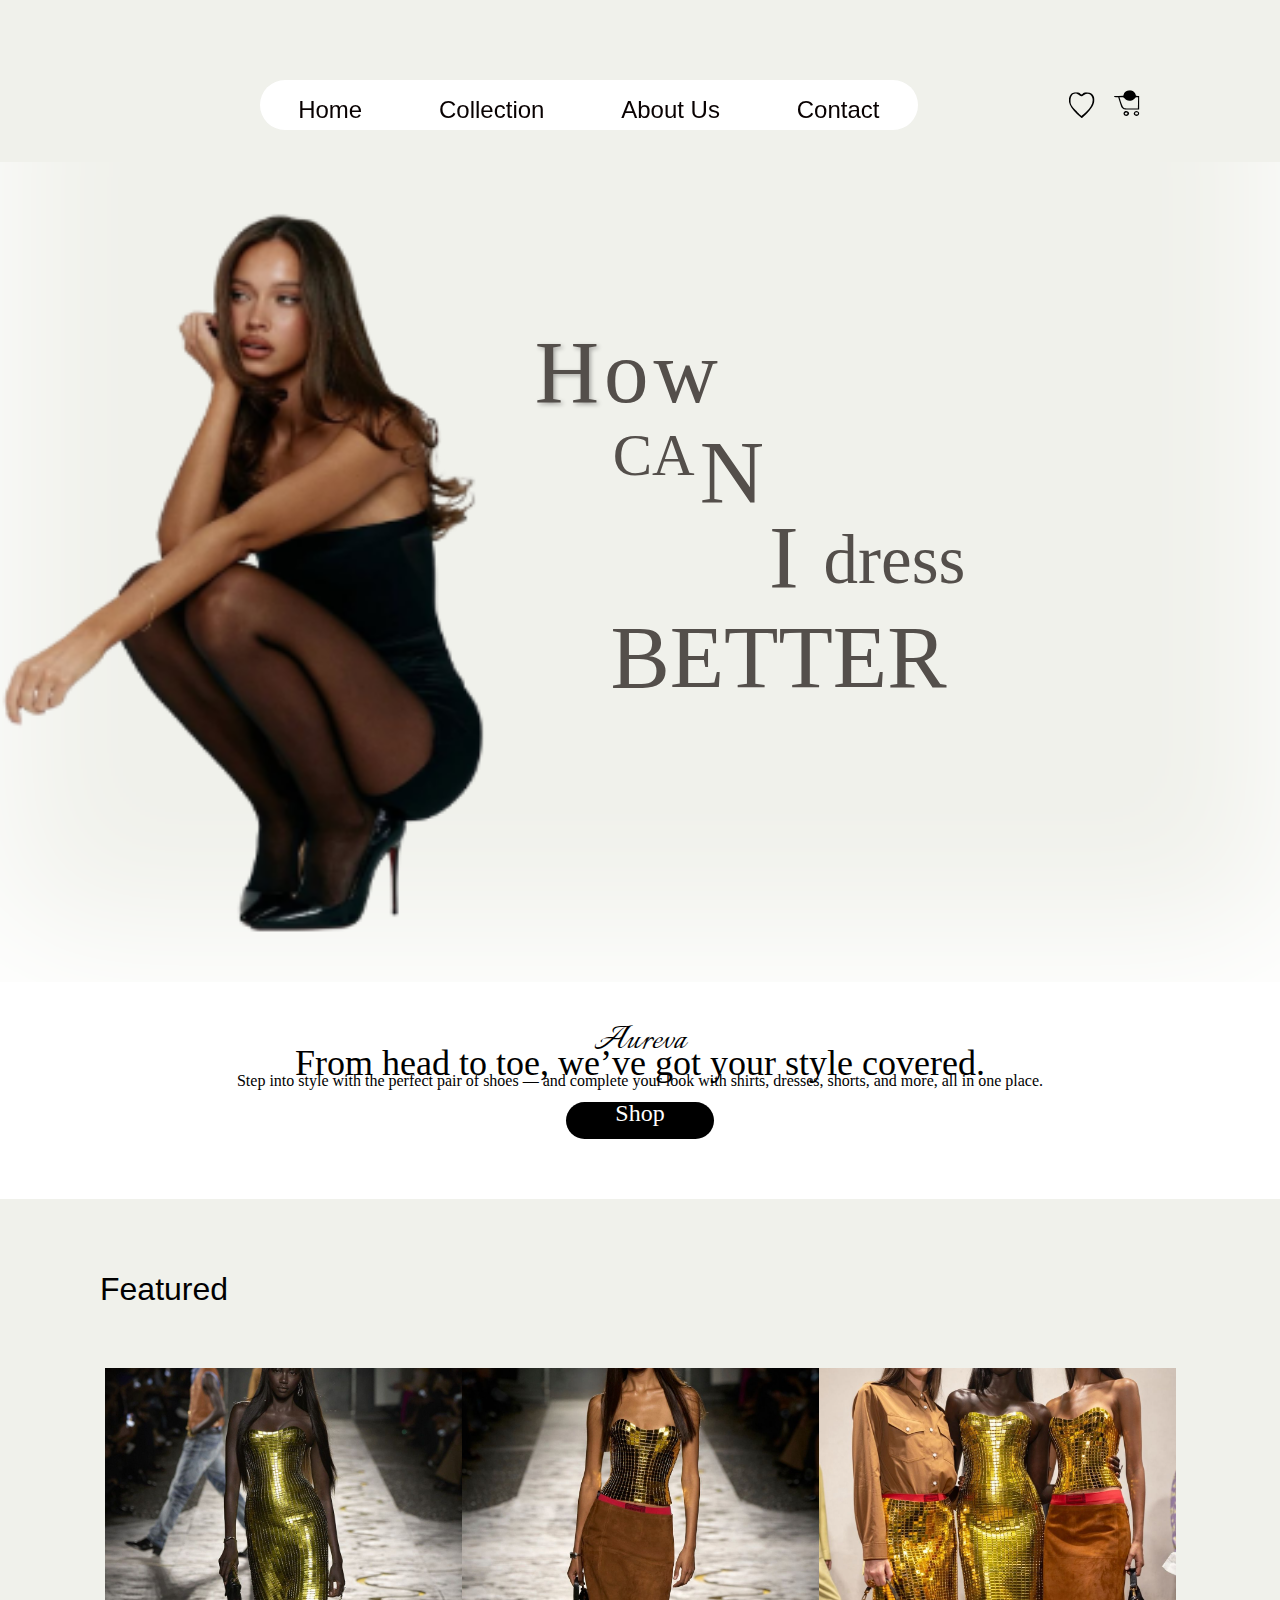
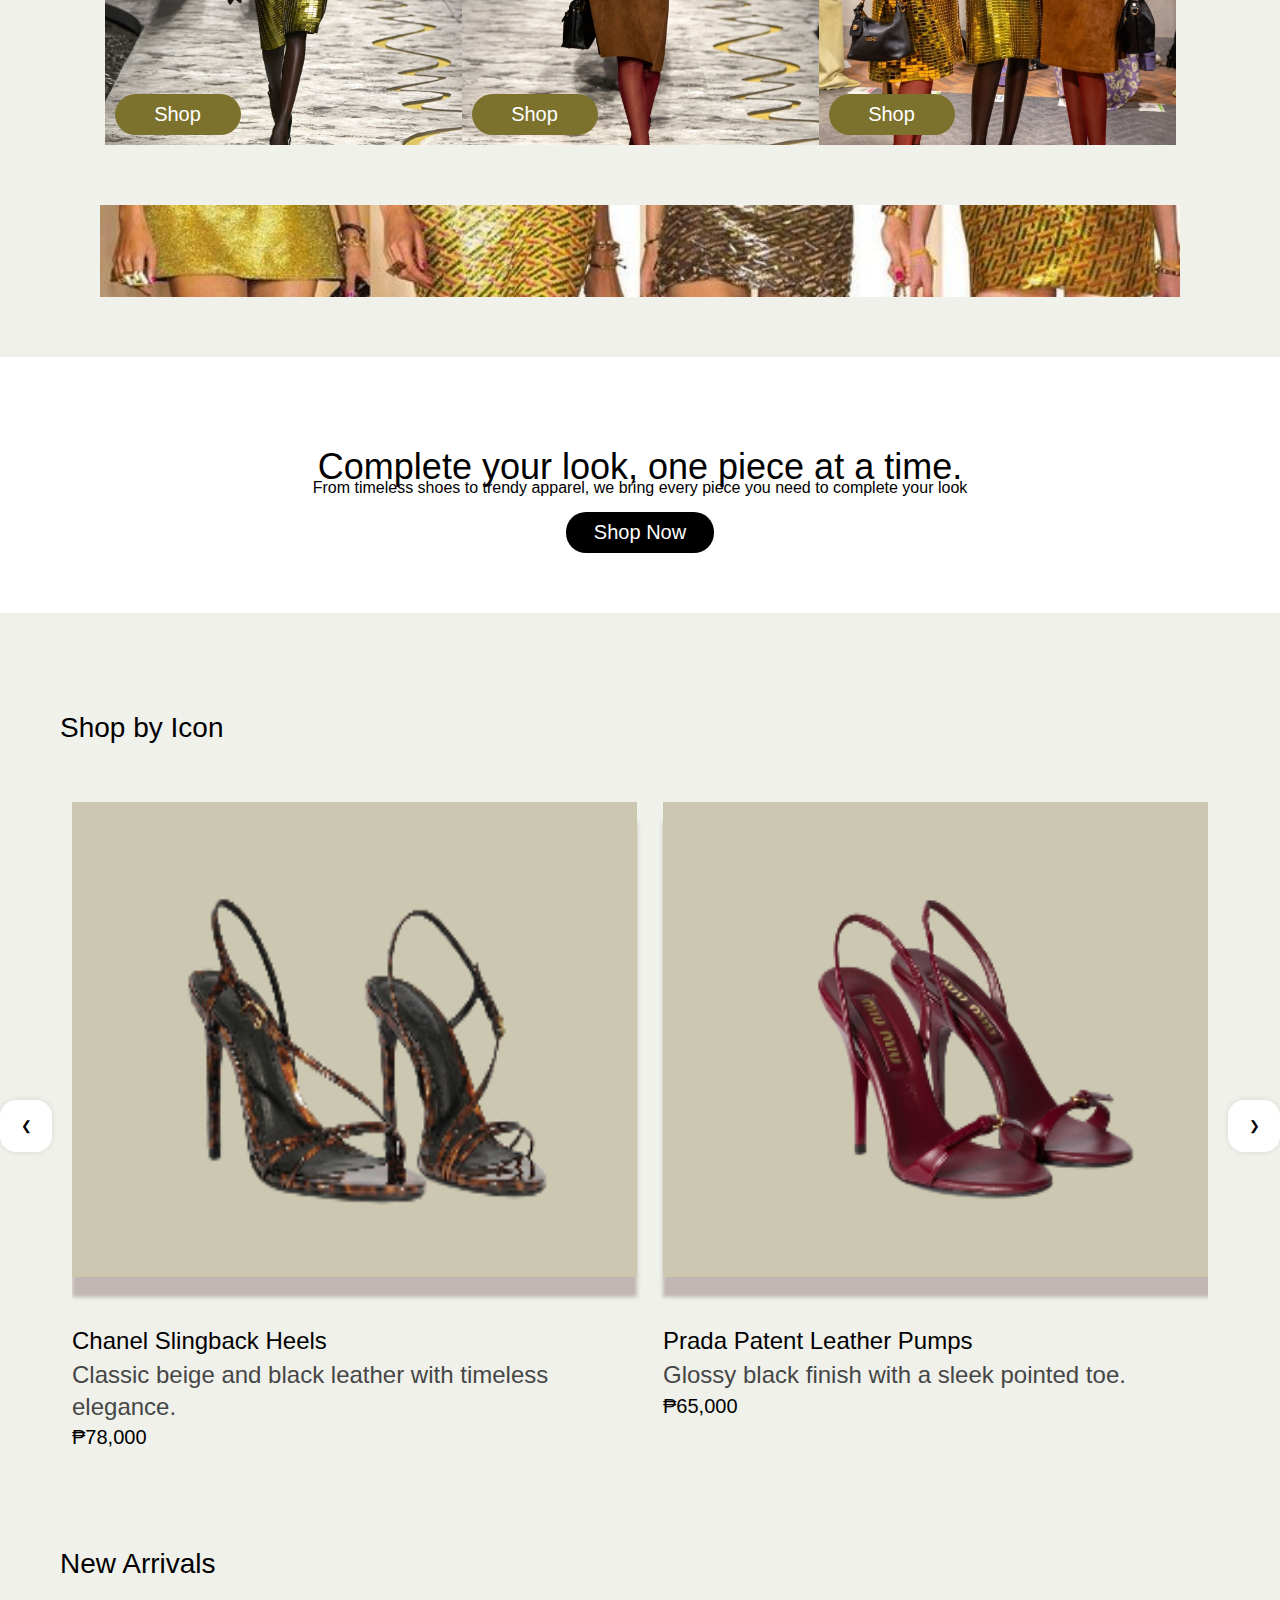
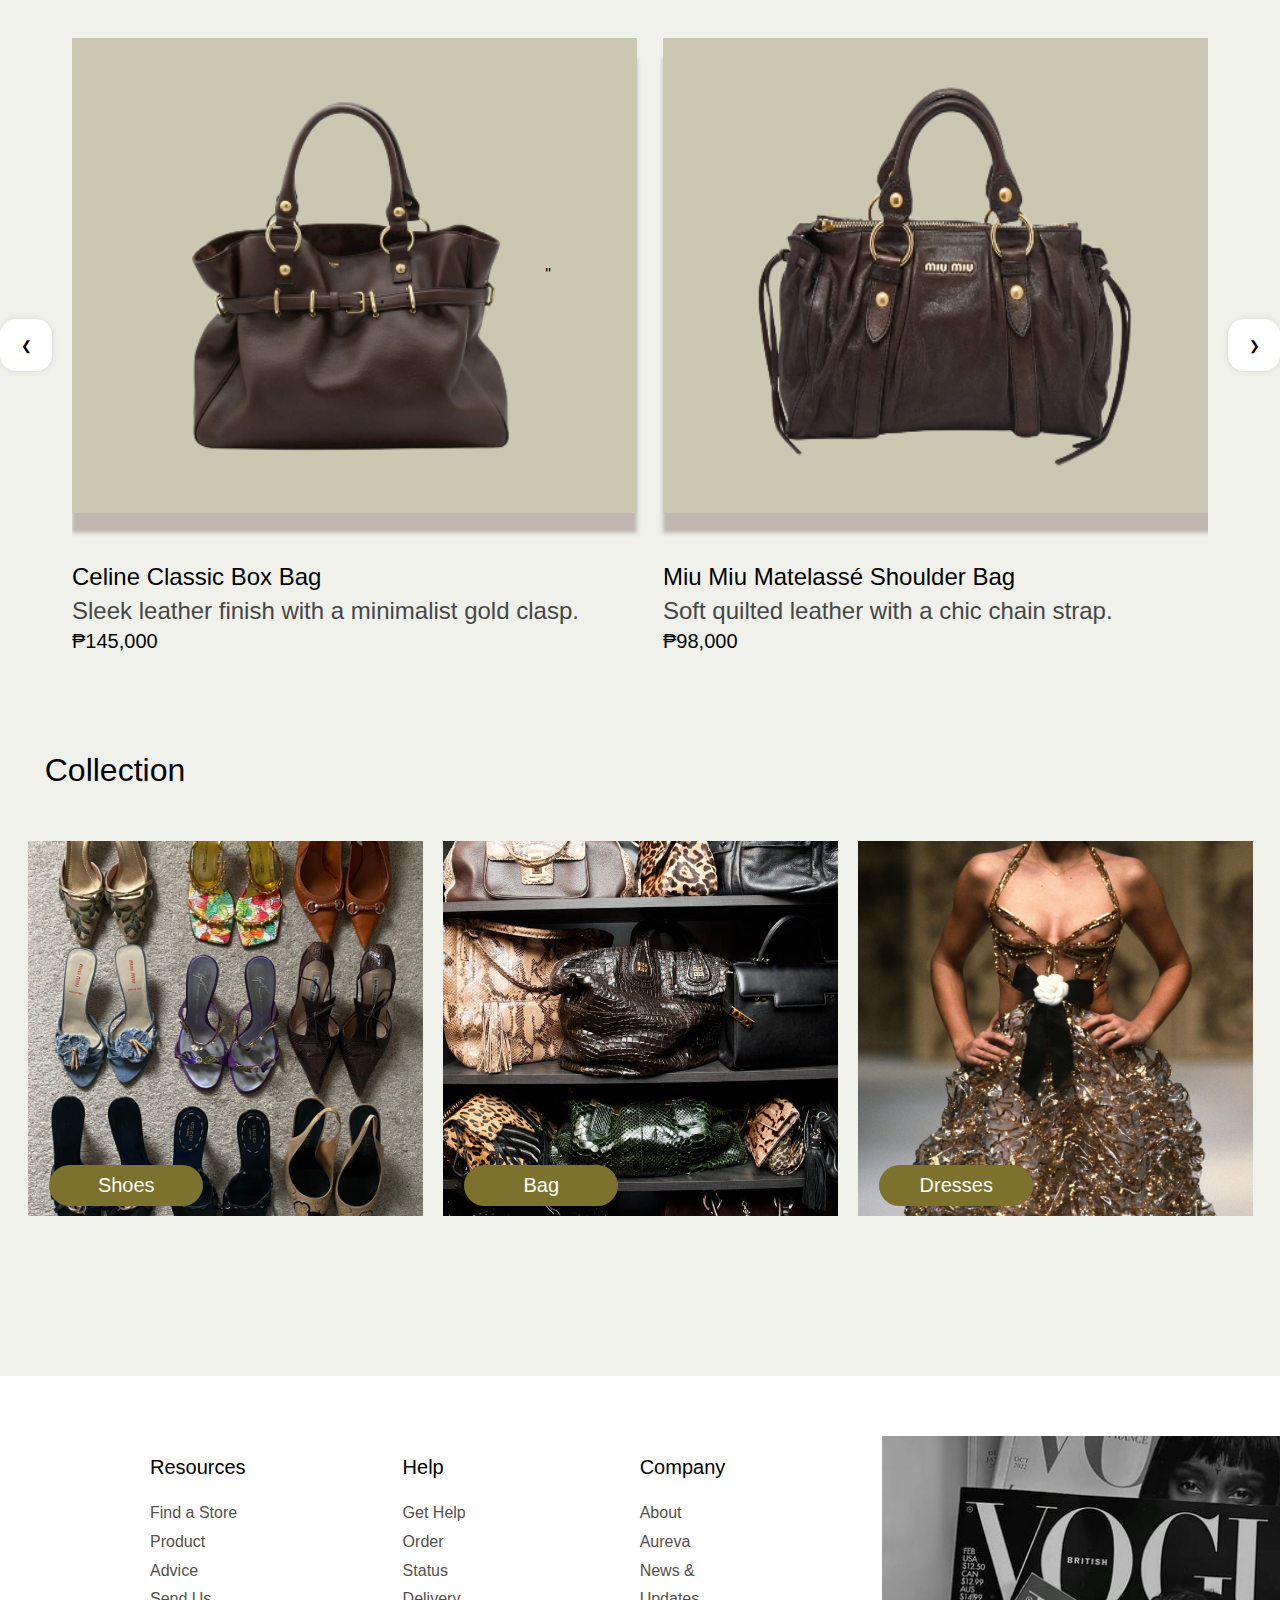
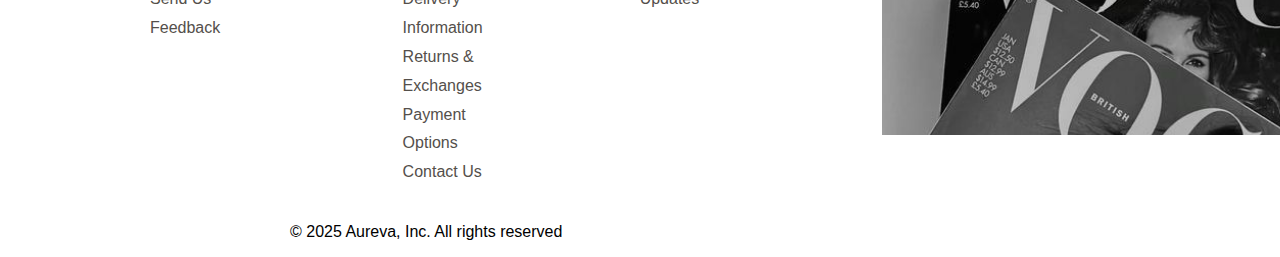
<file: index.html>
<!DOCTYPE html>
<html lang="en">
<head>
<meta charset="UTF-8">
<meta name="viewport" content="width=device-width, initial-scale=1.0, maximum-scale=1.0, user-scalable=no">
<link rel="stylesheet" href="styles2.css">
<!-- Fonts -->
<link href="https://fonts.googleapis.com/css2?family=Italianno&display=swap" rel="stylesheet">
<link href="https://fonts.cdnfonts.com/css/javanese-text" rel="stylesheet">
<link href="https://fonts.googleapis.com/css2?family=Julius+Sans+One&display=swap" rel="stylesheet">
<link href="https://fonts.googleapis.com/css2?family=Kapakana&display=swap" rel="stylesheet">
<link href="https://fonts.googleapis.com/css2?family=Kings&display=swap" rel="stylesheet">



<title>Aureva</title>


</head>
<body>


    <section class="header-hero-wrapper">

  <!-- Main Header -->
  <div class="main-header container">
    <div class="main-left">
      <ul class="nav-links">
        <li><a href="index.html">Home</a></li>
        <li>
          <a href="#">Collection</a>
          <div class="dropdown">
            <div class="dropdown-content">
              <div class="dropdown-section">
                <h4>Featured</h4>
                <ul>
<li><a href="featured.html?cat=new arrival">New Arrivals</a></li>
<li><a href="featured.html?cat=best seller">Best Sellers</a></li>
<li><a href="featured.html?cat=limited edition">Limited Edition</a></li>
<li><a href="featured.html?cat=sale">Sale / Clearance</a></li>

                </ul>
              </div>
              <div class="dropdown-section">
                <h4>Shoes</h4>
                <ul>
<li><a href="shoes.html?cat=all">All Shoes</a></li>
<li><a href="shoes.html?cat=sneakers">Sneakers</a></li>
<li><a href="shoes.html?cat=heels-pumps">Heels & Pumps</a></li>
<li><a href="shoes.html?cat=flats-sandals">Flats & Sandals</a></li>
<li><a href="shoes.html?cat=boots">Boots</a></li>
<li><a href="shoes.html?cat=sports-active">Sports & Active</a></li>
                </ul>
              </div>
<div class="dropdown-section">
  <h4>Clothing</h4>
  <ul>
 <li> <a href="allclothing.html?cat=all">All Clothing</a></li>
 <li> <a href="allclothing.html?cat=tops">Tops</a></li>
 <li> <a href="allclothing.html?cat=dresses">Dresses</a></li>
 <li> <a href="allclothing.html?cat=bottoms">Bottoms</a></li>
  <li> <a href="allclothing.html?cat=outerwear">Outerwear & Jackets</a></li>
  <li> <a href="allclothing.html?cat=loungewear">Loungewear</a></li>
  <li><a href="allclothing.html?cat=sets">Sets & Co-ords</a></li>

  </ul>
</div>
              <div class="dropdown-section">
                <h4>Accessories</h4>
                <ul>
      <li><a href="accessoriess.html">All Accessories</a></li>
      <li><a href="accessoriess.html?cat=bags-purses">Bags & Purses</a></li>
      <li><a href="accessoriess.html?cat=jewelry">Jewelry</a></li>
      <li><a href="accessoriess.html?cat=belts">Belts</a></li>
      <li><a href="accessoriess.html?cat=hats-caps">Hats & Caps</a></li>
      <li><a href="accessoriess.html?cat=scarves">Scarves</a></li>
      <li><a href="accessoriess.html?cat=extras">Extras</a></li>
                </ul>
              </div>
            </div>
          </div>
        </li>
        <li><a href="#">About Us</a></li>
        <li><a href="#">Contact</a></li>
      </ul>
    </div>
    <div class="main-icons">
      <img src="icon.svg" alt="Favourite">
<a href="cart.html" class="bag-link">
  <img src="bag-icon.svg" alt="Bag">
  <span id="bag-count" class="bag-count"></span>
</a>
    </div>
  </div>

    <div class="hero-section">
    <div class="center-svg">
      <img src="background3.svg" alt="Decorative SVG">
    </div>
    <div class="logo-content">
      <div class="logo-text">
        <span class="h">H</span>
        <span class="o">o</span>
        <span class="w">w</span>
        <span class="ca">CA</span>
        <span class="n">N</span>
        <span class="i">I</span>
        <span class="dress">dress</span>
        <span class="better">BETTER</span>
  
    </div>
  </div>
  <!-- End Main Header -->

  

</section>




<! --Mobile Header and Sidebar>

<div class="mobile-only-container">
  <div class="mobile-only-logo-text">
    <span class="h">H</span>
    <span class="o">o</span>
    <span class="w">w</span>
    <span class="ca">CA</span>
    <span class="n">N</span>
    <span class="i">I</span>
    <span class="dress">dress</span>
    <span class="better">BETTER</span>
  </div>

  <div class="mobile-only-box-button">
    <button class="box-btn">Aureva</button>
  </div>
</div>


<!-- Mobile SVG (Independent) -->


<header class="mobile-header">
  <div class="mobile-top">
    <img src="profile-icon.svg" alt="Profile" class="icon">
   <a href="cart.html" class="bag-link">
  <img src="bag-icon.svg" alt="Bag">
  <span id="bag-count" class="bag-count"></span>
</a>
    <button id="menuBtn" class="menu-btn">☰</button>
  </div>

</header>


<nav id="mobileSidebar" class="mobile-sidebar">
  <ul>
    <li><a href="index.html">Home</a></li>
    <li>
      <a href="#" class="submenu-toggle">Collection <span class="arrow">></span></a>
      <ul class="submenu">
        <li>
          <a href="#" class="submenu-toggle">Featured <span class="arrow">></span></a>
          <ul class="submenu">
<li><a href="featured.html?cat=new arrival">New Arrivals</a></li>
<li><a href="featured.html?cat=best seller">Best Sellers</a></li>
<li><a href="featured.html?cat=limited edition">Limited Edition</a></li>
<li><a href="featured.html?cat=sale">Sale / Clearance</a></li>

          </ul>
        </li>
        <li>
          <a href="#" class="submenu-toggle">Shoes <span class="arrow">></span></a>
          <ul class="submenu">
<li><a href="shoes.html?cat=all">All Shoes</a></li>
<li><a href="shoes.html?cat=sneakers">Sneakers</a></li>
<li><a href="shoes.html?cat=heels-pumps">Heels & Pumps</a></li>
<li><a href="shoes.html?cat=flats-sandals">Flats & Sandals</a></li>
<li><a href="shoes.html?cat=boots">Boots</a></li>
<li><a href="shoes.html?cat=sports-active">Sports & Active</a></li>
          </ul>
        </li>
        <li>
          <a href="#" class="submenu-toggle">Clothing <span class="arrow">></span></a>
          <ul class="submenu">
             <li> <a href="allclothing.html?cat=all">All Clothing</a></li>
 <li> <a href="allclothing.html?cat=tops">Tops</a></li>
 <li> <a href="allclothing.html?cat=dresses">Dresses</a></li>
 <li> <a href="allclothing.html?cat=bottoms">Bottoms</a></li>
  <li> <a href="allclothing.html?cat=outerwear">Outerwear & Jackets</a></li>
  <li> <a href="allclothing.html?cat=loungewear">Loungewear</a></li>
  <li><a href="allclothing.html?cat=sets">Sets & Co-ords</a></li>
          </ul>
        </li>
        <li>
          <a href="#" class="submenu-toggle">Accessories <span class="arrow">></span></a>
          <ul class="submenu">
      <li><a href="accessoriess.html">All Accessories</a></li>
      <li><a href="accessoriess.html?cat=bags-purses">Bags & Purses</a></li>
      <li><a href="accessoriess.html?cat=jewelry">Jewelry</a></li>
      <li><a href="accessoriess.html?cat=belts">Belts</a></li>
      <li><a href="accessoriess.html?cat=hats-caps">Hats & Caps</a></li>
      <li><a href="accessoriess.html?cat=scarves">Scarves</a></li>
      <li><a href="accessoriess.html?cat=extras">Extras</a></li>
          </ul>
        </li>
      </ul>
    </li>
    <li><a href="#">About Us</a></li>
    <li><a href="#">Contact</a></li>
  </ul>

  <!-- Sidebar Extra Content -->
  <div class="sidebar-extra">
    <h2 class="sidebar-title">Aureva</h2>
    <p class="sidebar-text">
      Become an Aureva member to unlock more fashion inspiration and style tips, helping you dress with confidence and elevate your look.
    </p>
    <button class="sidebar-btn">Sign In</button>

    <ul class="sidebar-vertical">
      <li><a href="#">Help</a></li>
      <li><a href="#">Find a Store</a></li>
      <li><a href="#">Bag</a></li>
    </ul>
  </div>

</nav>



  
<script>
const menuBtn = document.getElementById('menuBtn');
const mobileSidebar = document.getElementById('mobileSidebar');

// Toggle main sidebar
menuBtn.addEventListener('click', () => {
  mobileSidebar.classList.toggle('open');
});

// Toggle submenus
const submenuToggles = document.querySelectorAll('.submenu-toggle');

submenuToggles.forEach(toggle => {
  toggle.addEventListener('click', function(e) {
    e.preventDefault();
    const submenu = this.nextElementSibling;
    if (submenu) {
      // Toggle display between none and flex
      submenu.style.display = submenu.style.display === 'flex' ? 'none' : 'flex';
    }
  });
});

// ✅ Highlight active link (main links + submenu links)
const sidebarLinks = document.querySelectorAll('.mobile-sidebar a');

sidebarLinks.forEach(link => {
  link.addEventListener('click', function() {
    // remove "active" from all links
    sidebarLinks.forEach(el => el.classList.remove('active'));
    // add "active" to the clicked one
    this.classList.add('active');
  });
});
</script>


  <!-- Shared Section (visible on both desktop & mobile) -->
  <section class="about-section">
    <div class="about-container">
      <h2 class="brand-title">Aureva</h2>
      <h3 class="tagline">From head to toe, we’ve got your style covered.</h3>
      <p class="description">
        Step into style with the perfect pair of shoes — and complete your look with shirts, dresses, shorts, and more, all in one place.
      </p>
    <button class="shop-btn">
    <span class="shop-text">Shop</span>
  </button>

    </div>
  </section>

  <section class="featured-section">
    <!-- Featured Title -->
    <h2 class="featured-title">Featured</h2>

    <!-- 3 Images Row -->
    <div class="featured-images">
      <div class="featured-item">
        <img src="featured1.jpg" alt="Featured 1" />
        <button class="featured-btn">Shop</button>
      </div>
      <div class="featured-item">
        <img src="featured2.jpg" alt="Featured 2" />
        <button class="featured-btn">Shop</button>
      </div>
      <div class="featured-item">
        <img src="featured3.jpg" alt="Featured 3" />
        <button class="featured-btn">Shop</button>
      </div>
    </div>

    <!-- Banner Below -->
    <div class="featured-banner">
      <img src="featured4.jpg" alt="Banner" />
    </div>
  </section>

  <section class="tagline2-section">
    <h2 class="tagline2-title">Complete your look, one piece at a time.</h2>
    <p class="tagline2-subtitle">
      From timeless shoes to trendy apparel, we bring every piece you need to complete your look
    </p>
    <button class="tagline2-btn">Shop Now</button>
  </section>

<!-- Shop by Icons Section -->
<section class="new-arrivals">
  <h2 class="new-arrivals-title">Shop by Icon</h2>

  <div class="new-arrivals-wrapper">
    <!-- Left arrow -->
    <button class="arrow left">&#10094;</button>
<!-- Boxes container -->
<div class="new-arrivals-container">
  <div class="new-arrival-item">
    <div class="new-arrival-box">
      <a href="product.html?cat=chanel-slingback-heels">
  <img src="shopbyicon.svg" alt="Chanel Slingback Heels" />
</a>

    </div>
    <div class="new-arrival-text">
      <p class="bag-title">Chanel Slingback Heels</p>
      <p class="bag-desc">Classic beige and black leather with timeless elegance.</p>
      <p class="bag-price">₱78,000</p>
    </div>
  </div>

  <div class="new-arrival-item">
    <div class="new-arrival-box">
      <a href="product.html?cat=prada-patent-leather-pumps">
      <img src="shopbyicon1.svg" alt="Prada Patent Leather Pumps" />
      </a>
    </div>
    <div class="new-arrival-text">
      <p class="bag-title">Prada Patent Leather Pumps</p>
      <p class="bag-desc">Glossy black finish with a sleek pointed toe.</p>
      <p class="bag-price">₱65,000</p>
    </div>
  </div>

  <div class="new-arrival-item">
    <div class="new-arrival-box">
      <a href="product.html?cat=jimmy-choo-love-heels">
      <img src="shopbyicon2.svg" alt="Jimmy Choo Love Heels" />
      </a>
    </div>
    <div class="new-arrival-text">
      <p class="bag-title">Jimmy Choo Love Heels</p>
      <p class="bag-desc">Elegant suede stilettos with a modern silhouette.</p>
      <p class="bag-price">₱58,000</p>
    </div>
  </div>

  <div class="new-arrival-item">
    <div class="new-arrival-box">
      <a href="product.html?cat=christian-louboutin-so-kate">
      <img src="shopbyicon3.svg" alt="Christian Louboutin So Kate" />
      </a>
    </div>
    <div class="new-arrival-text">
      <p class="bag-title">Christian Louboutin So Kate</p>
      <p class="bag-desc">Signature red sole with ultra-slim stiletto heel.</p>
      <p class="bag-price">₱72,000</p>
    </div>
  </div>

  <div class="new-arrival-item">
    <div class="new-arrival-box">
      <a href="product.html?cat=manolo-blahnik-hangisi-heels">
      <img src="shopbyicon4.svg" alt="Manolo Blahnik Hangisi Heels" />
      </a>
    </div>
    <div class="new-arrival-text">
      <p class="bag-title">Manolo Blahnik Hangisi Heels</p>
      <p class="bag-desc">Satin finish with iconic crystal buckle detail.</p>
      <p class="bag-price">₱85,000</p>
    </div>
  </div>

  <div class="new-arrival-item">
    <div class="new-arrival-box">
      <a href="product.html?cat=gucci-horsebit-mules">
      <img src="shopbyicon5.svg" alt="Gucci Horsebit Mules" />
      </a>
    </div>
    <div class="new-arrival-text">
      <p class="bag-title">Gucci Horsebit Mules</p>
      <p class="bag-desc">Chic leather slip-on with signature horsebit hardware.</p>
      <p class="bag-price">₱52,000</p>
    </div>
  </div>
</div>



    <!-- Right arrow -->
    <button class="arrow right">&#10095;</button>
  </div>
</section>


<section class="new-arrivals">
  <h2 class="new-arrivals-title">New Arrivals</h2>

  <div class="new-arrivals-wrapper">
    <!-- Left arrow -->
    <button class="arrow left">&#10094;</button>

    <!-- Boxes container -->
<div class="new-arrivals-container">
  <div class="new-arrival-item">
    <div class="new-arrival-box">
      <a href="product.html?cat=celine-classic-box-bag">
      <img src="newarrival.svg" alt="Celine Classic Box Bag" />
      </a>"
    </div>
    <div class="new-arrival-text">
      <p class="bag-title">Celine Classic Box Bag</p>
      <p class="bag-desc">Sleek leather finish with a minimalist gold clasp.</p>
      <p class="bag-price">₱145,000</p>
    </div>
  </div>

  <div class="new-arrival-item">
    <div class="new-arrival-box">
      <a href="product.html?cat=miu-miu-matelasse-shoulder-bag">
      <img src="arrival2.svg" alt="Miu Miu Matelassé Shoulder Bag" />
      </a>
    </div>
    <div class="new-arrival-text">
      <p class="bag-title">Miu Miu Matelassé Shoulder Bag</p>
      <p class="bag-desc">Soft quilted leather with a chic chain strap.</p>
      <p class="bag-price">₱98,000</p>
    </div>
  </div>

  <div class="new-arrival-item">
    <div class="new-arrival-box">
      <a href="product.html?cat=celine-belt-bag-nano">
      <img src="arrival3.svg" alt="Celine Belt Bag Nano" />
      </a>
    </div>
    <div class="new-arrival-text">
      <p class="bag-title">Celine Belt Bag Nano</p>
      <p class="bag-desc">Elegant structured design with signature belt detail.</p>
      <p class="bag-price">₱165,000</p>
    </div>
  </div>

  <div class="new-arrival-item">
    <div class="new-arrival-box">
      <a href="product.html?cat=prada-re-edition-nylon-bag">
      <img src="arrival4.svg" alt="Prada Re-Edition Nylon Bag" />
      </a>
    </div>
    <div class="new-arrival-text">
      <p class="bag-title">Prada Re-Edition Nylon Bag</p>
      <p class="bag-desc">Iconic nylon style with leather trim and logo plaque.</p>
      <p class="bag-price">₱89,000</p>
    </div>
  </div>

  <div class="new-arrival-item">
    <div class="new-arrival-box">
      <a href="product.html?cat=miu-miu-crystal-handle-bag">
      <img src="arrival5.svg" alt="Miu Miu Crystal Handle Bag" />
      </a>
    </div>
    <div class="new-arrival-text">
      <p class="bag-title">Miu Miu Crystal Handle Bag</p>
      <p class="bag-desc">Statement sparkle with delicate crystal top handle.</p>
      <p class="bag-price">₱120,000</p>
    </div>
  </div>

  <div class="new-arrival-item">
    <div class="new-arrival-box">
      <a href="product.html?cat=coach-tabby-shoulder-bag-26">
      <img src="arrival6.svg" alt="Coach Tabby Shoulder Bag 26" />
      </a>
    </div>
    <div class="new-arrival-text">
      <p class="bag-title">Coach Tabby Shoulder Bag 26</p>
      <p class="bag-desc">Refined leather with modern C hardware.</p>
      <p class="bag-price">₱28,000</p>
    </div>
  </div>
</div>


    <!-- Right arrow -->
    <button class="arrow right">&#10095;</button>
  </div>
</section>






<script>
document.querySelectorAll('.new-arrivals').forEach(section => {
  const container = section.querySelector('.new-arrivals-container');
  const leftBtn = section.querySelector('.arrow.left');
  const rightBtn = section.querySelector('.arrow.right');

  if (!container) return; // nothing to do

  function getBoxes() {
    return section.querySelectorAll('.new-arrival-box');
  }

  function getGap() {
    return parseInt(getComputedStyle(container).gap) || 0;
  }

  function getBoxWidth() {
    const boxes = getBoxes();
    if (!boxes.length) return container.clientWidth;
    return boxes[0].getBoundingClientRect().width + getGap();
  }

  function scrollToBox(direction) {
    const boxWidth = getBoxWidth();
    const scrollLeft = container.scrollLeft;
    const currentIndex = Math.round(scrollLeft / boxWidth);
    let nextIndex = direction === 'right' ? currentIndex + 1 : currentIndex - 1;

    const boxes = getBoxes();
    nextIndex = Math.max(0, Math.min(boxes.length - 1, nextIndex));

    container.scrollTo({ left: nextIndex * boxWidth, behavior: 'smooth' });
  }

  if (rightBtn) rightBtn.addEventListener('click', () => scrollToBox('right'));
  if (leftBtn) leftBtn.addEventListener('click', () => scrollToBox('left'));

  // keep behavior correct on resize (recalculate widths)
  let resizeTimer;
  window.addEventListener('resize', () => {
    clearTimeout(resizeTimer);
    resizeTimer = setTimeout(() => {
      // clamp scroll so we remain aligned to a box after resize
      const boxWidth = getBoxWidth();
      const idx = Math.round(container.scrollLeft / Math.max(1, boxWidth));
      container.scrollLeft = idx * boxWidth;
    }, 120);
  });

  // optional: observe children changes and re-clamp
  const mo = new MutationObserver(() => {
    const boxWidth = getBoxWidth();
    const idx = Math.round(container.scrollLeft / Math.max(1, boxWidth));
    container.scrollLeft = idx * boxWidth;
  });
  mo.observe(container, { childList: true, subtree: true });
});
</script>


<section class="collection-section">
  <h2 class="collection-title">Collection</h2>

  <div class="collection-images">
    <!-- 1st Image -->  
<!-- 1st Image: Shoes -->
<div class="img-box">
  <a href="shoes.html?cat=all">
    <img src="shoes.jpg" alt="Shoes">
    <button class="img-button">Shoes</button>
  </a>
</div>

<!-- 2nd Image: Bag -->
<div class="img-box">
  <a href="accessoriess.html?cat=bags-purses">
    <img src="bag.jpg" alt="Bag">
    <button class="img-button">Bag</button>
  </a>
</div>

<!-- 3rd Image: Dresses -->
<div class="img-box">
  <a href="allclothing.html?cat=dresses">
    <img src="dresses.jpg" alt="Dresses">
    <button class="img-button">Dresses</button>
  </a>
</div>

  </div>
</section>


<footer class="footer-section">
  <div class="footer-container">
    <!-- Resources -->
    <div class="footer-column resources">
      <h3>Resources</h3>
      <ul>
        <li>Find a Store</li>
        <li>Product Advice</li>
        <li>Send Us Feedback</li>
      </ul>
    </div>

    <!-- Help -->
    <div class="footer-column help">
      <h3>Help</h3>
      <ul>
        <li>Get Help</li>
        <li>Order Status</li>
        <li>Delivery Information</li>
        <li>Returns & Exchanges</li>
        <li>Payment Options</li>
        <li>Contact Us</li>
      </ul>
    </div>

    <!-- Company -->
    <div class="footer-column company">
      <h3>Company</h3>
      <ul>
        <li>About Aureva</li>
        <li>News & Updates</li>
      </ul>
    </div>

    <!-- Image -->
    <div class="footer-image">
      <img src="footer-image.jpg" alt="Footer Image">
    </div>
  </div>

  <!-- Copyright -->
  <p class="footer-copy">© 2025 Aureva, Inc. All rights reserved</p>
</footer>

<!-- Mobile Footer -->
<footer class="footer-mobile">
  <div class="footer-mobile-menu">
    <!-- Resources -->
    <div class="footer-item">
      <button class="footer-btn">Resources</button>
      <ul class="footer-submenu">
        <li>Find a Store</li>
        <li>Product Advice</li>
        <li>Send Us Feedback</li>
      </ul>
      <hr>
    </div>

    <!-- Help -->
    <div class="footer-item">
      <button class="footer-btn">Help</button>
      <ul class="footer-submenu">
        <li>Get Help</li>
        <li>Order Status</li>
        <li>Delivery Information</li>
        <li>Returns & Exchanges</li>
        <li>Payment Options</li>
        <li>Contact Us</li>
      </ul>
      <hr>
    </div>

    <!-- Company -->
    <div class="footer-item">
      <button class="footer-btn">Company</button>
      <ul class="footer-submenu">
        <li>About Aureva</li>
        <li>News & Updates</li>
      </ul>
      <hr>
    </div>
  </div>

  <!-- Image -->
  <div class="footer-mobile-image">
    <img src="footer-image.jpg" alt="Footer Image">
  </div>

  <!-- Footer Copy -->
  <p class="footer-mobile-copy">© 2025 Aureva, Inc. All rights reserved</p>
</footer>

<script>
  const footerButtons = document.querySelectorAll(".footer-btn");

  footerButtons.forEach(btn => {
    btn.addEventListener("click", () => {
      const submenu = btn.nextElementSibling;
      // toggle submenu display
      if (submenu.style.display === "block") {
        submenu.style.display = "none";
      } else {
        submenu.style.display = "block";
      }
    });
  });
</script>

</body>
</html>
</file>
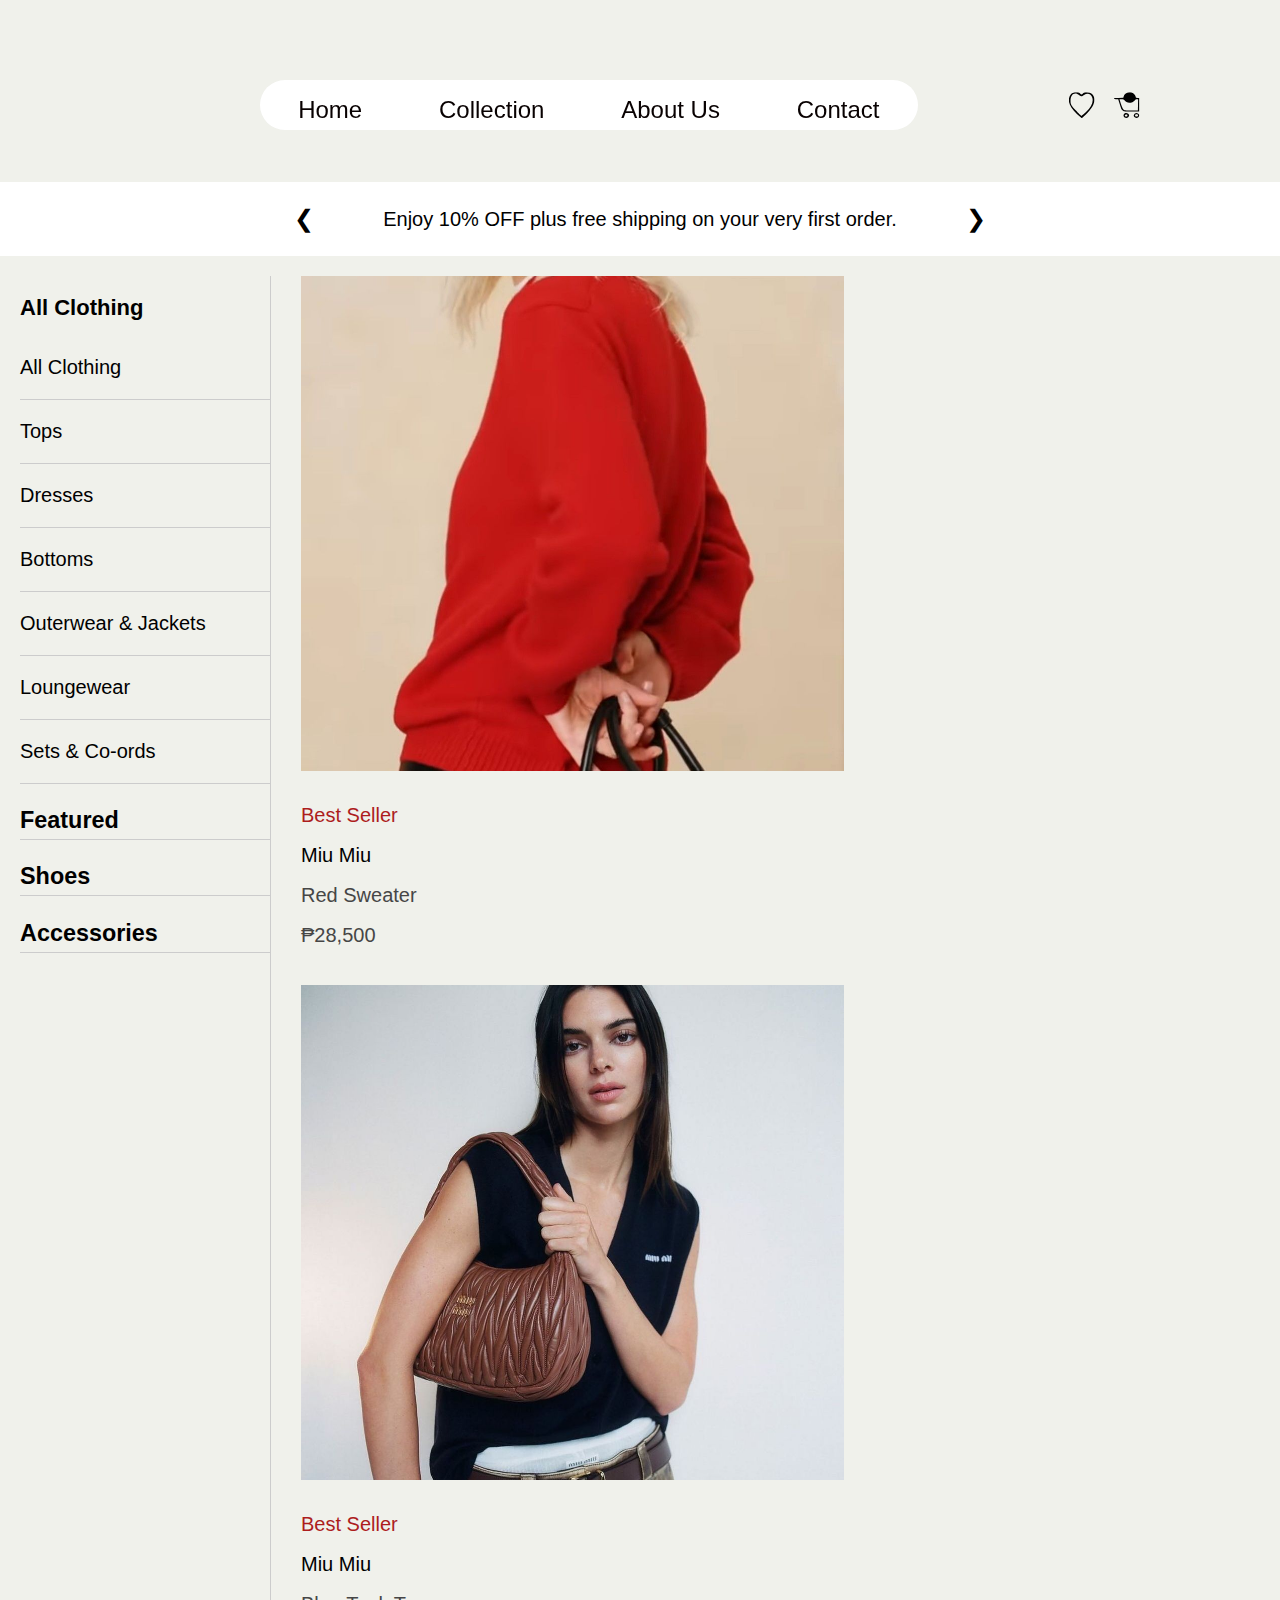
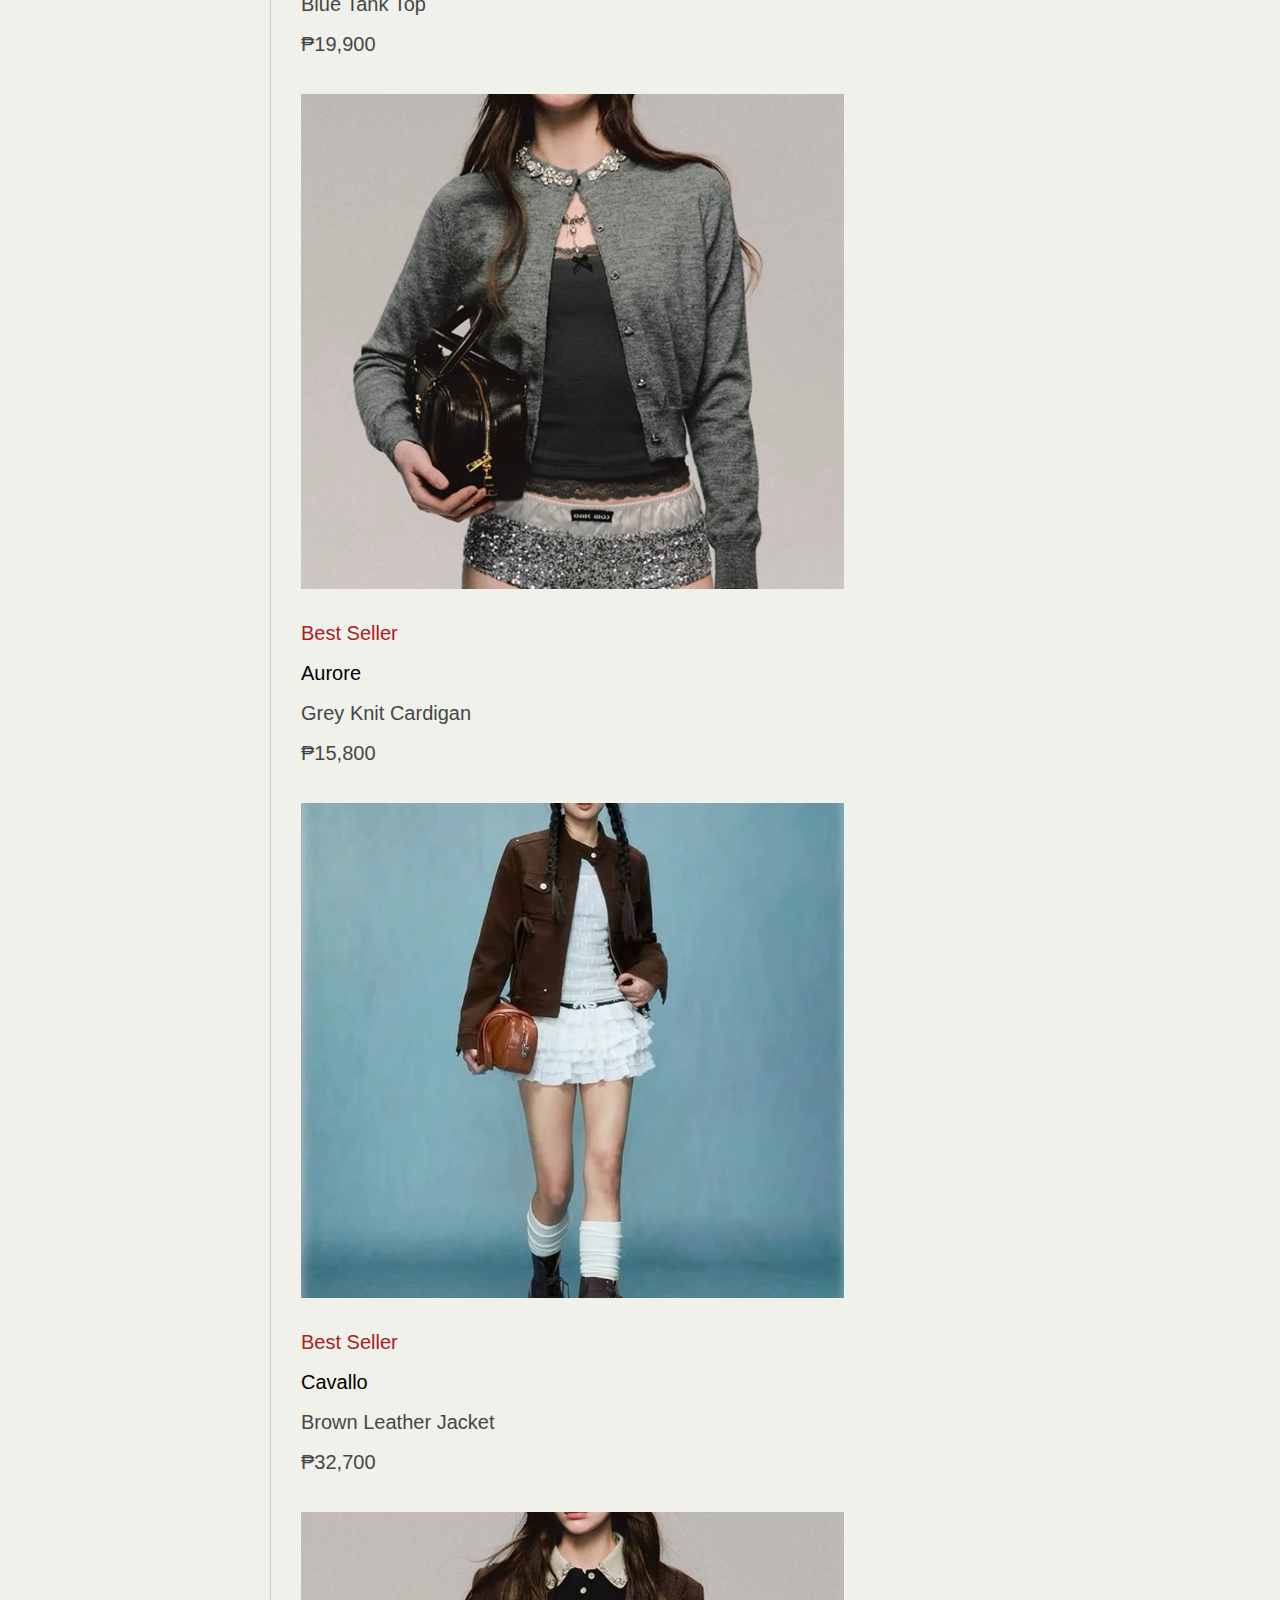
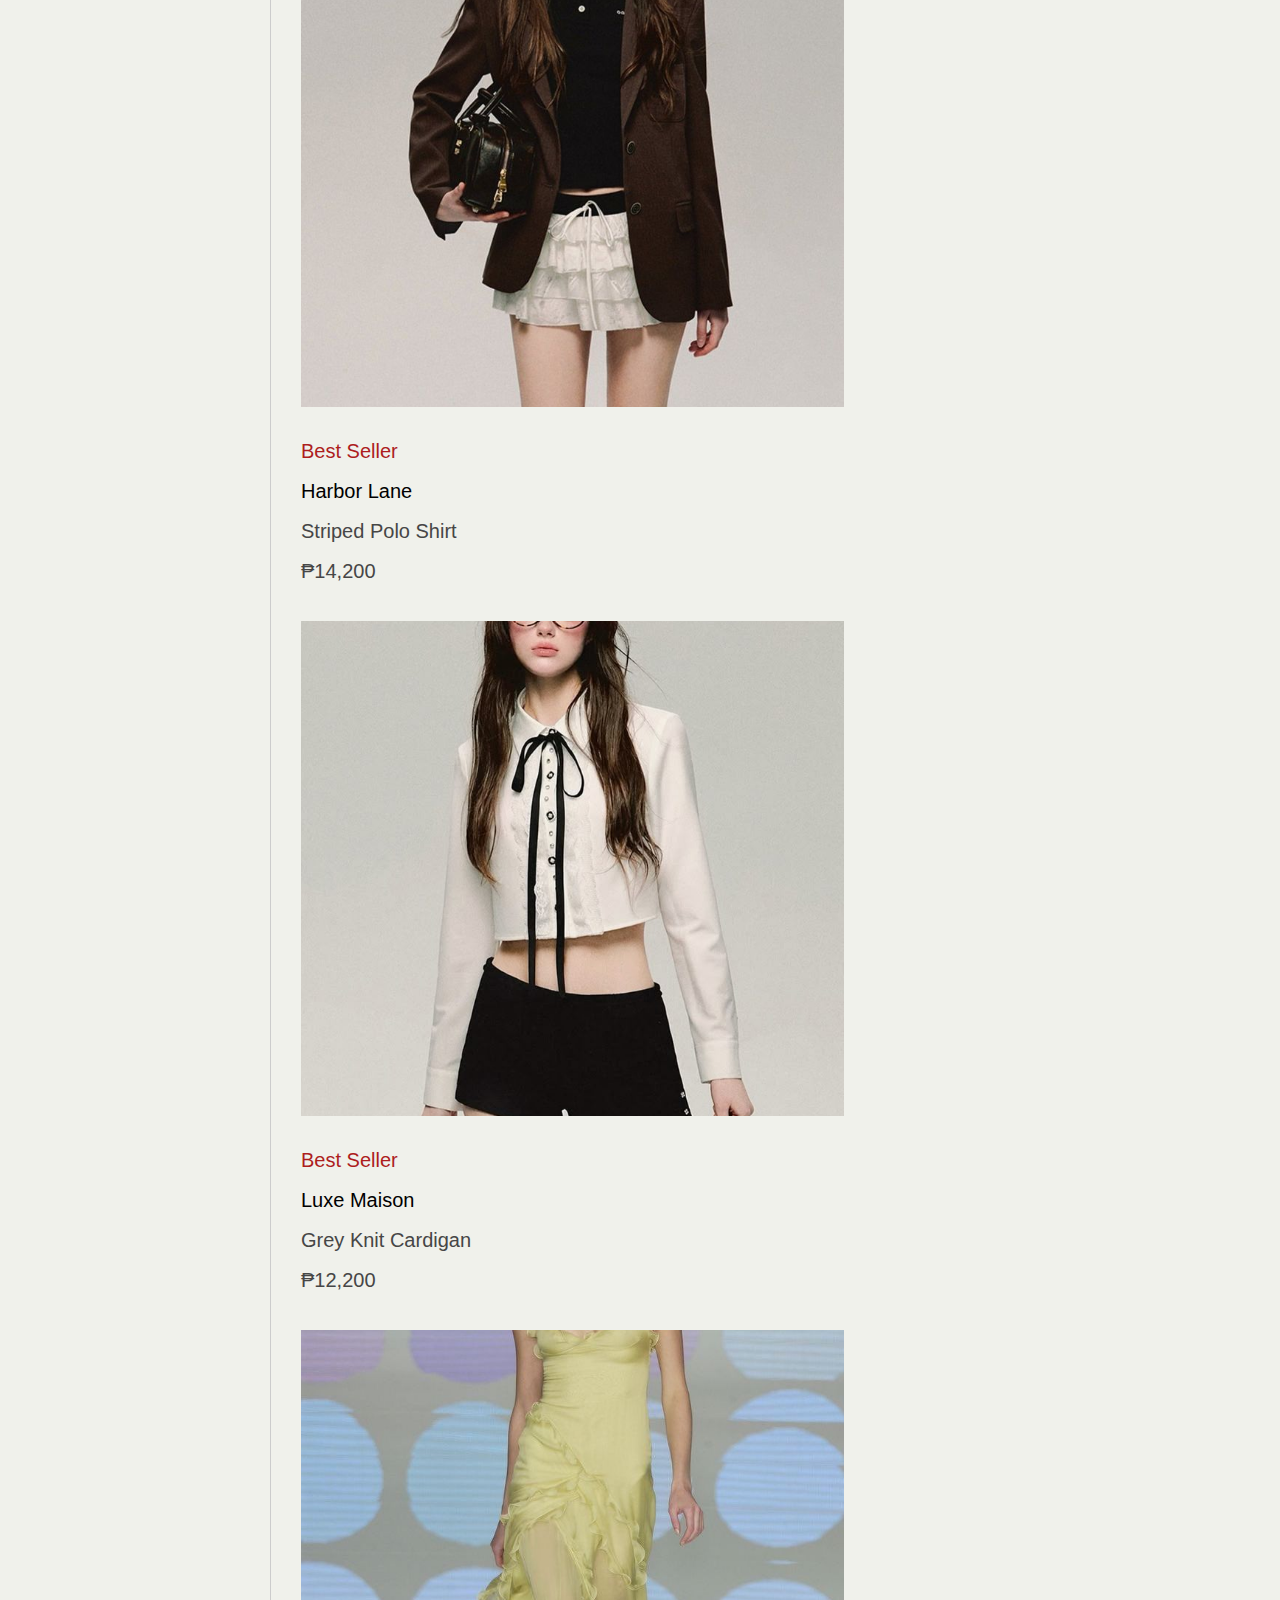
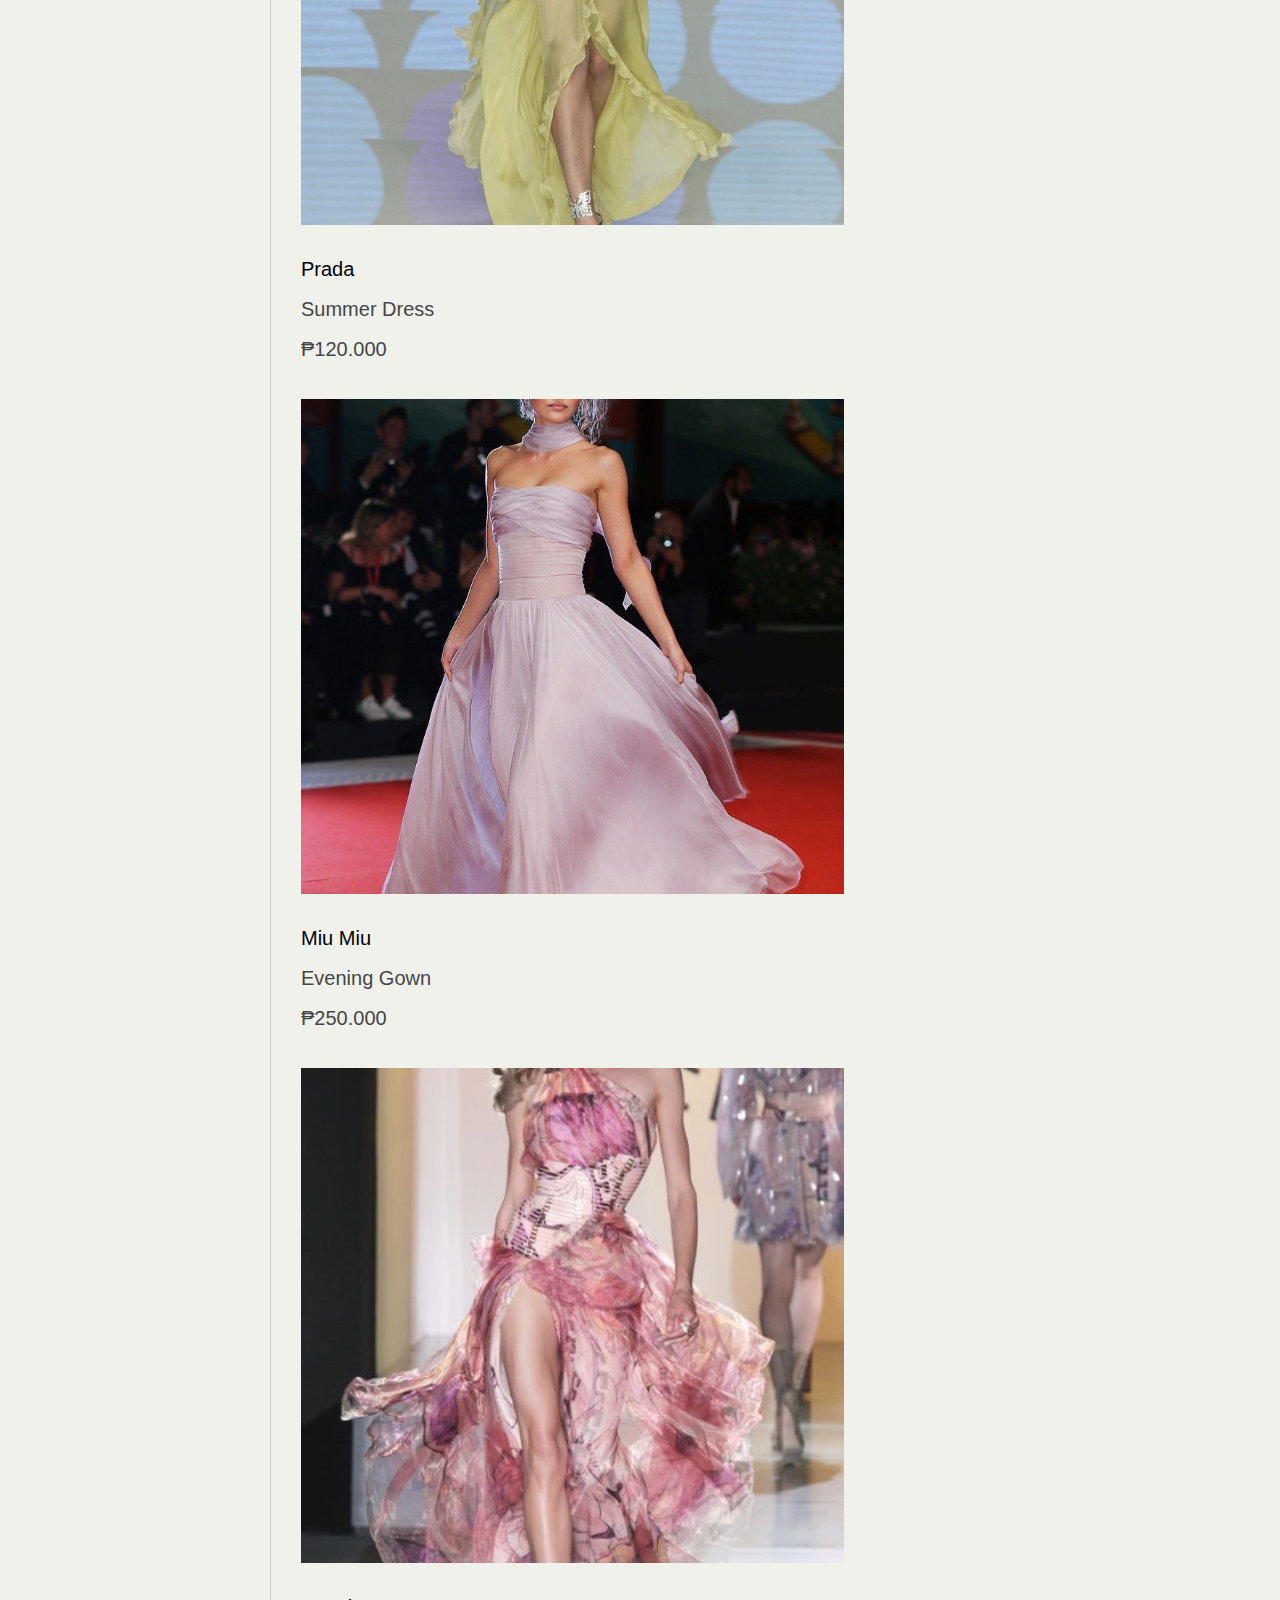
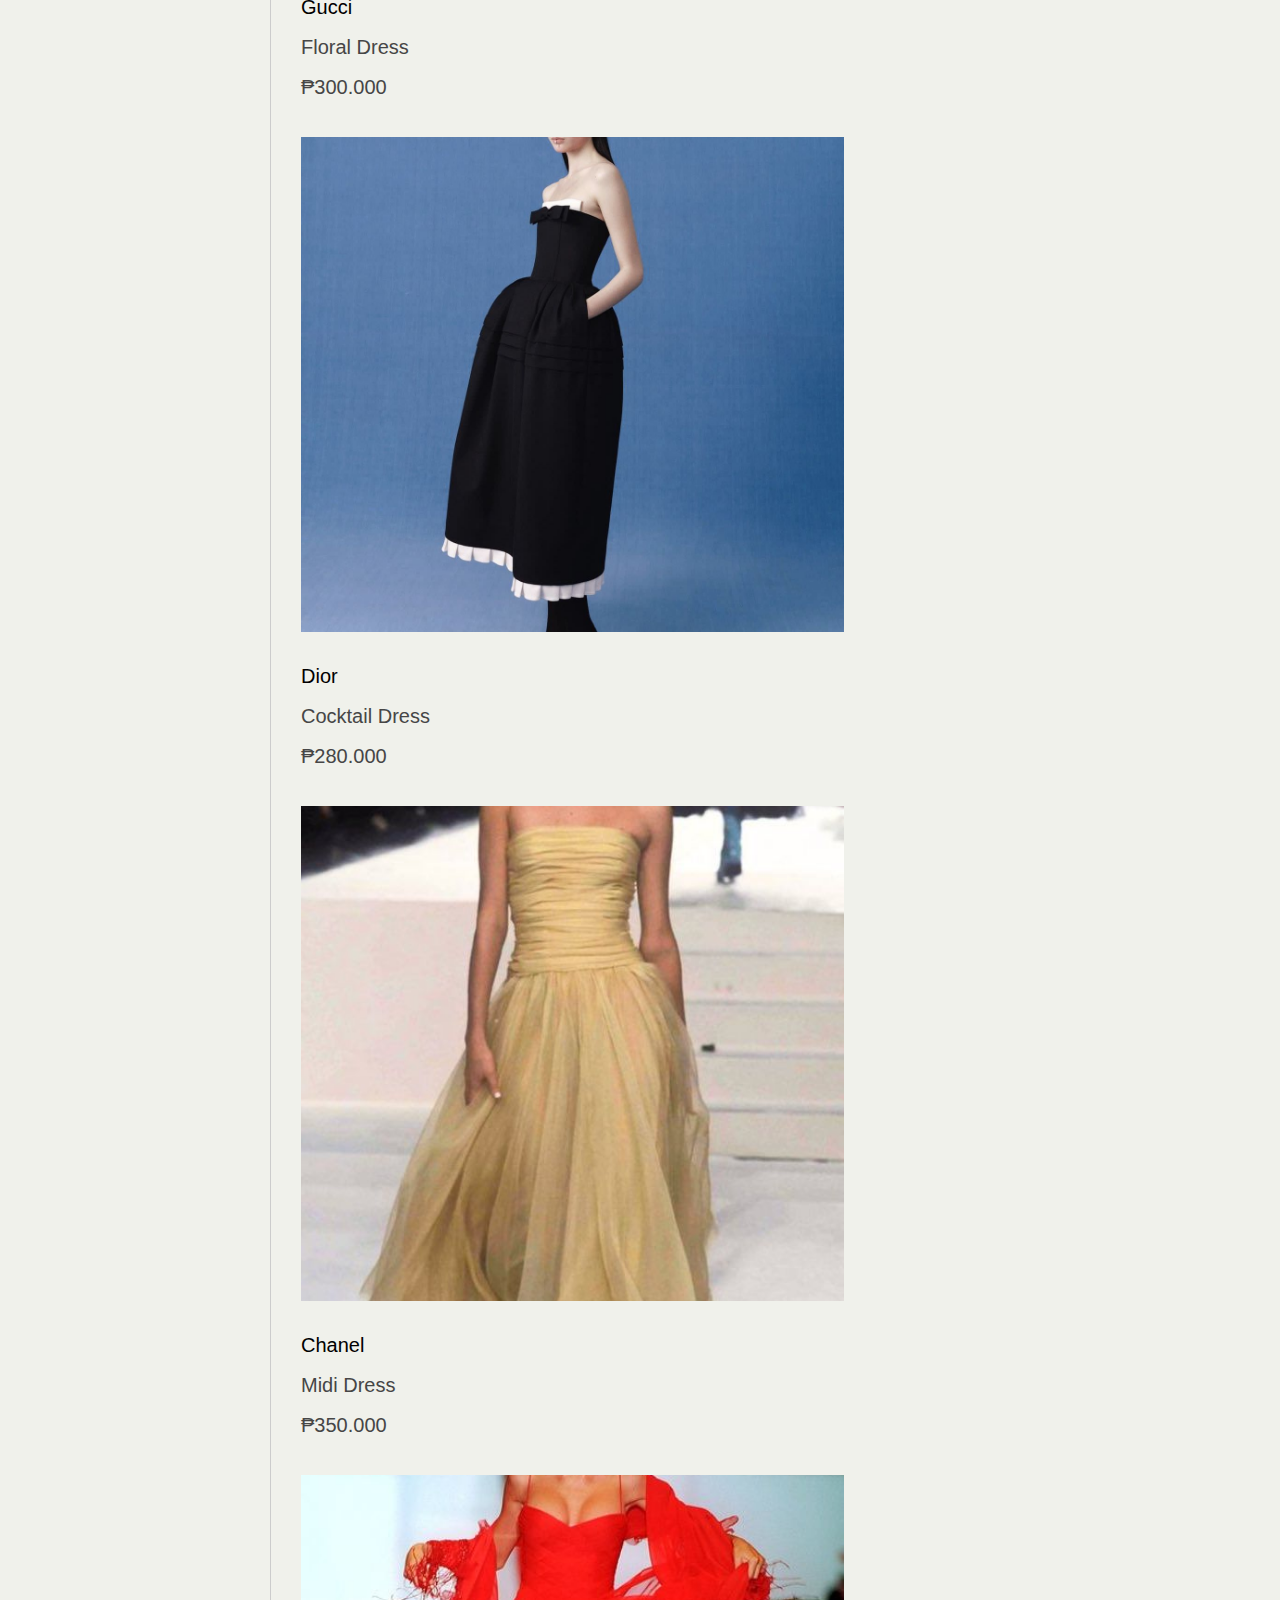
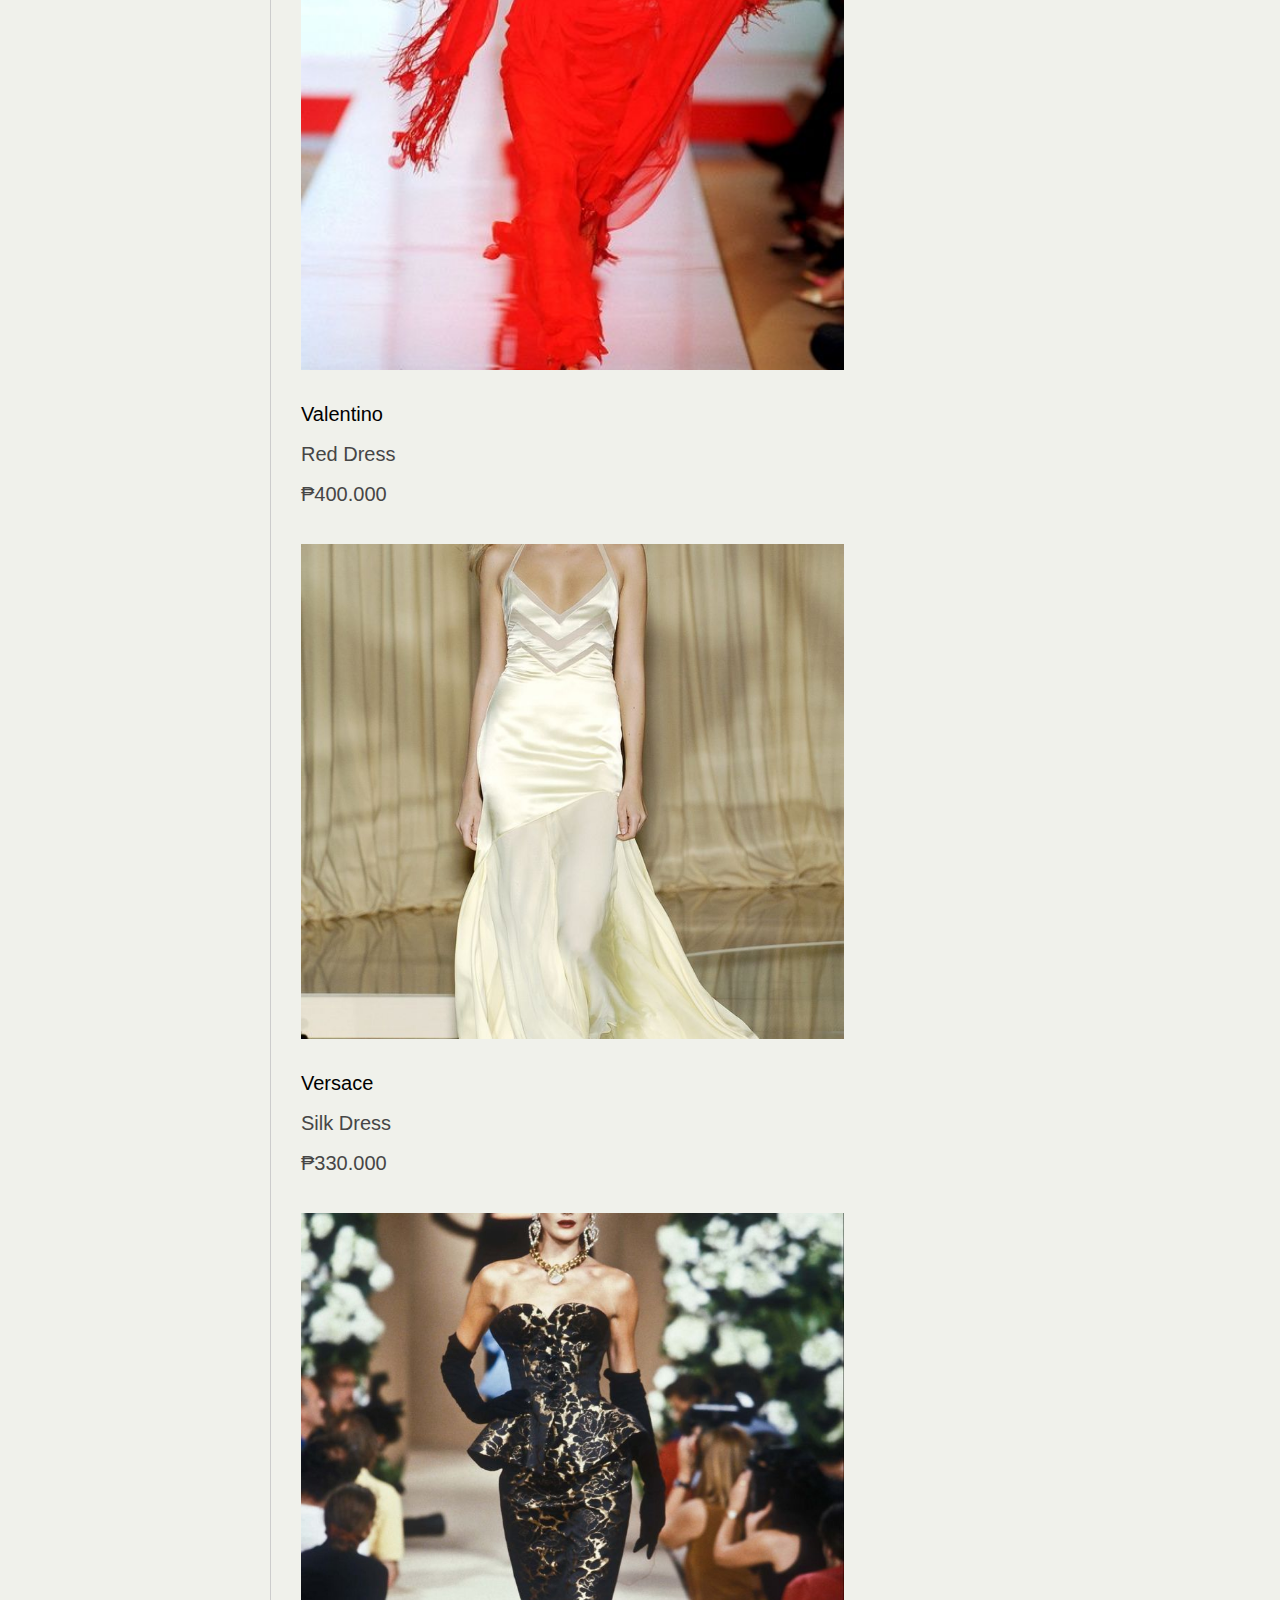
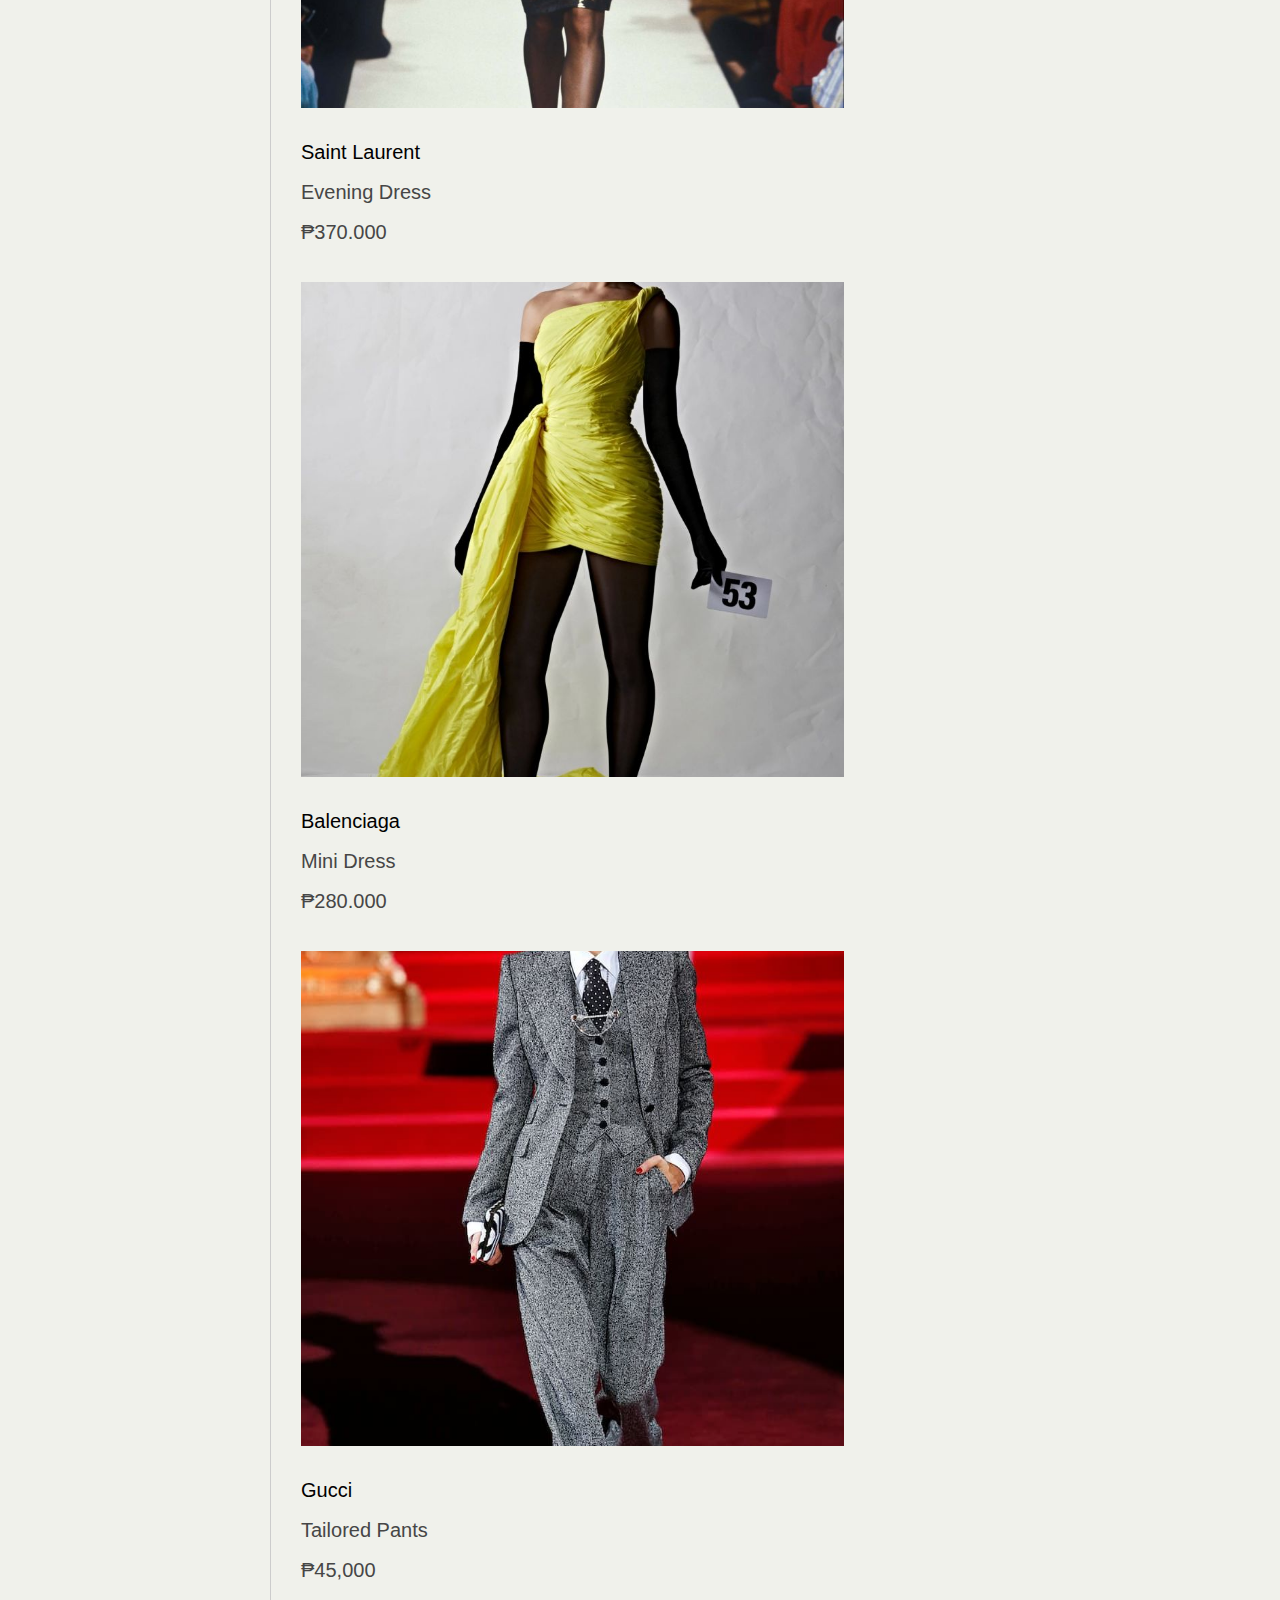
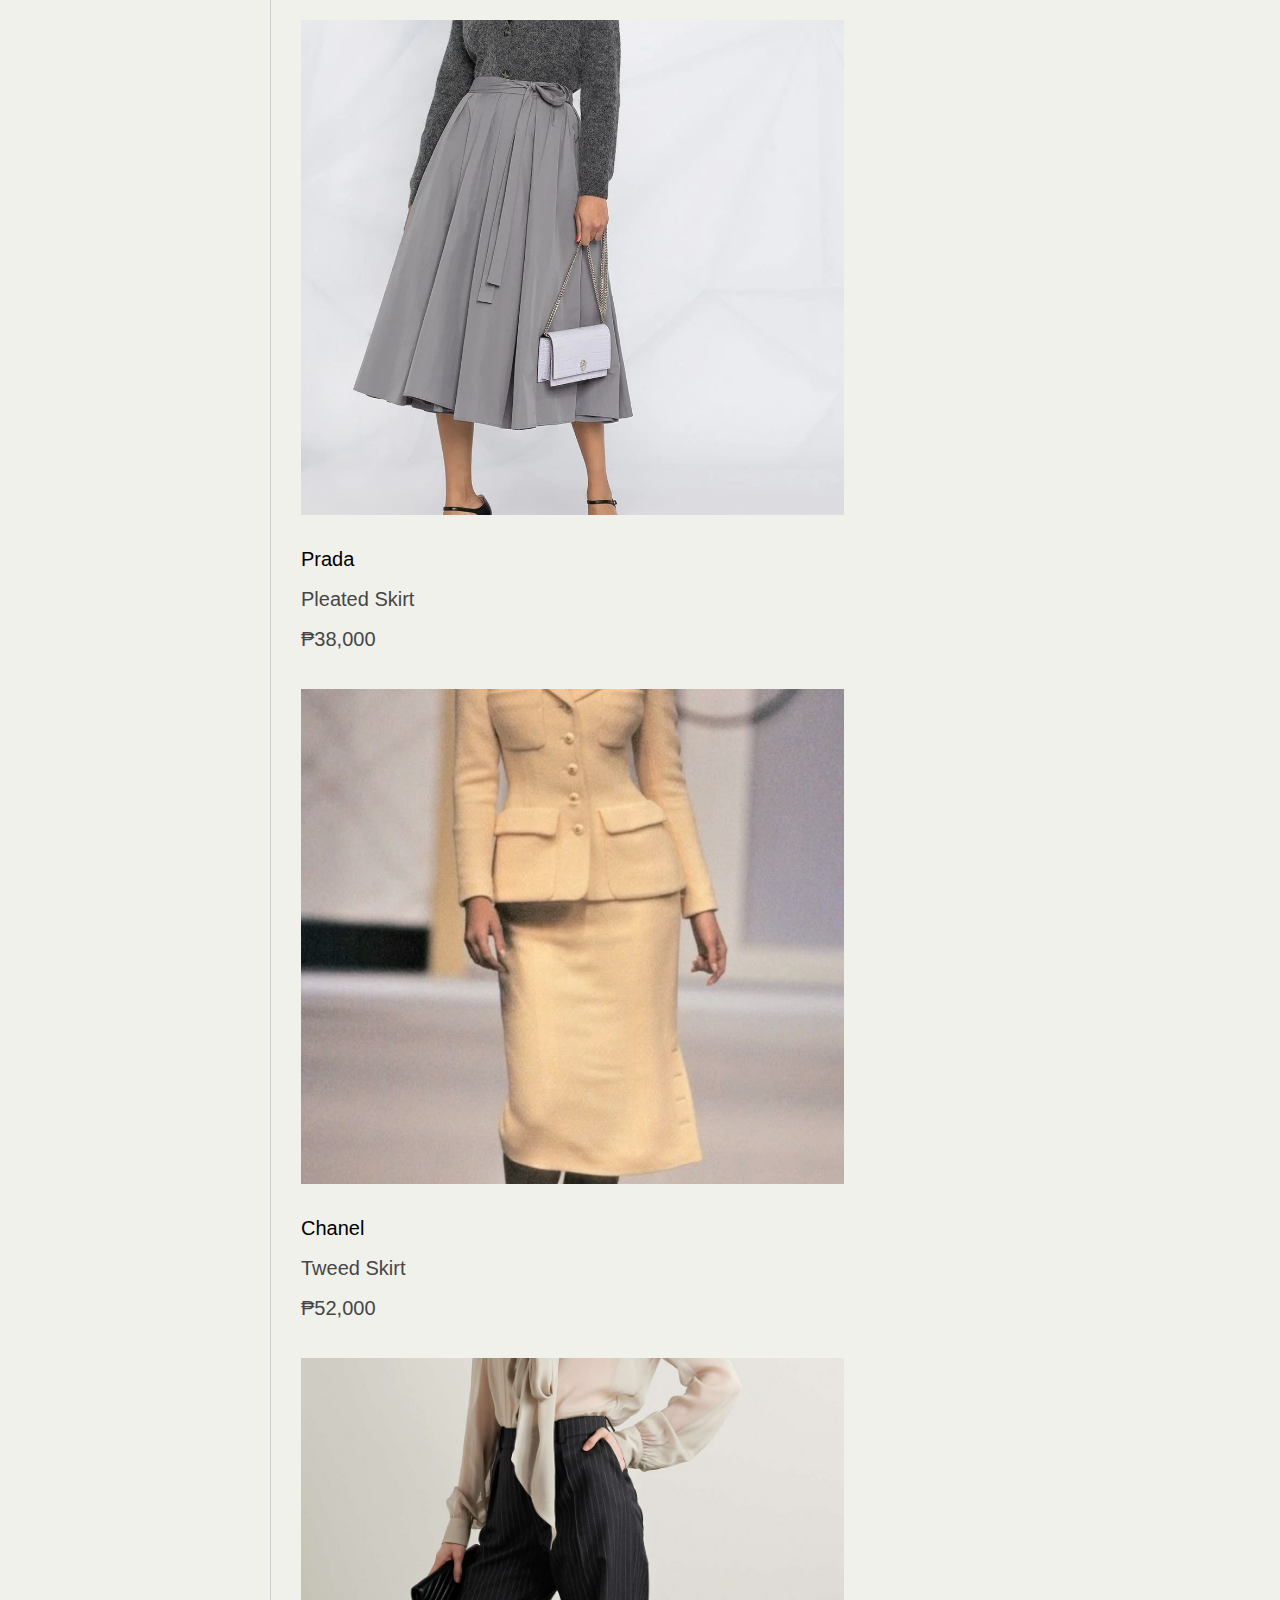
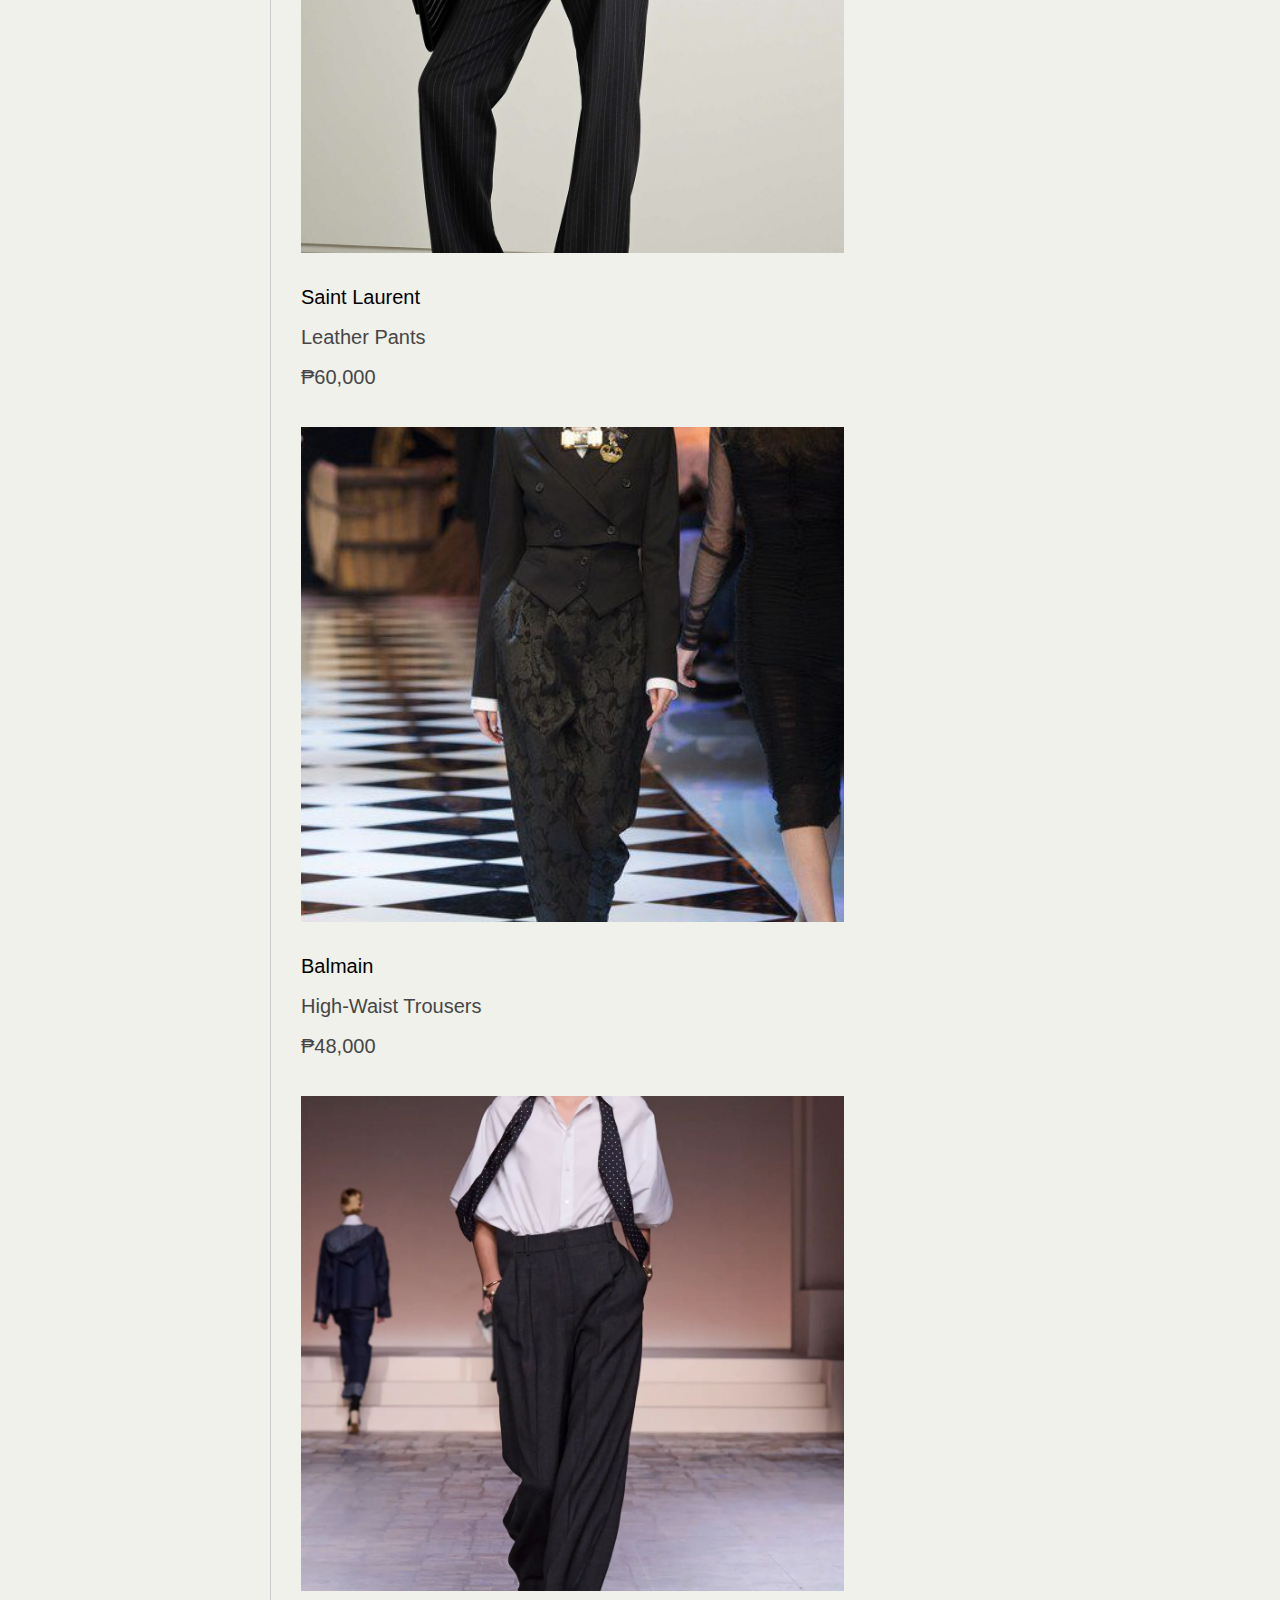
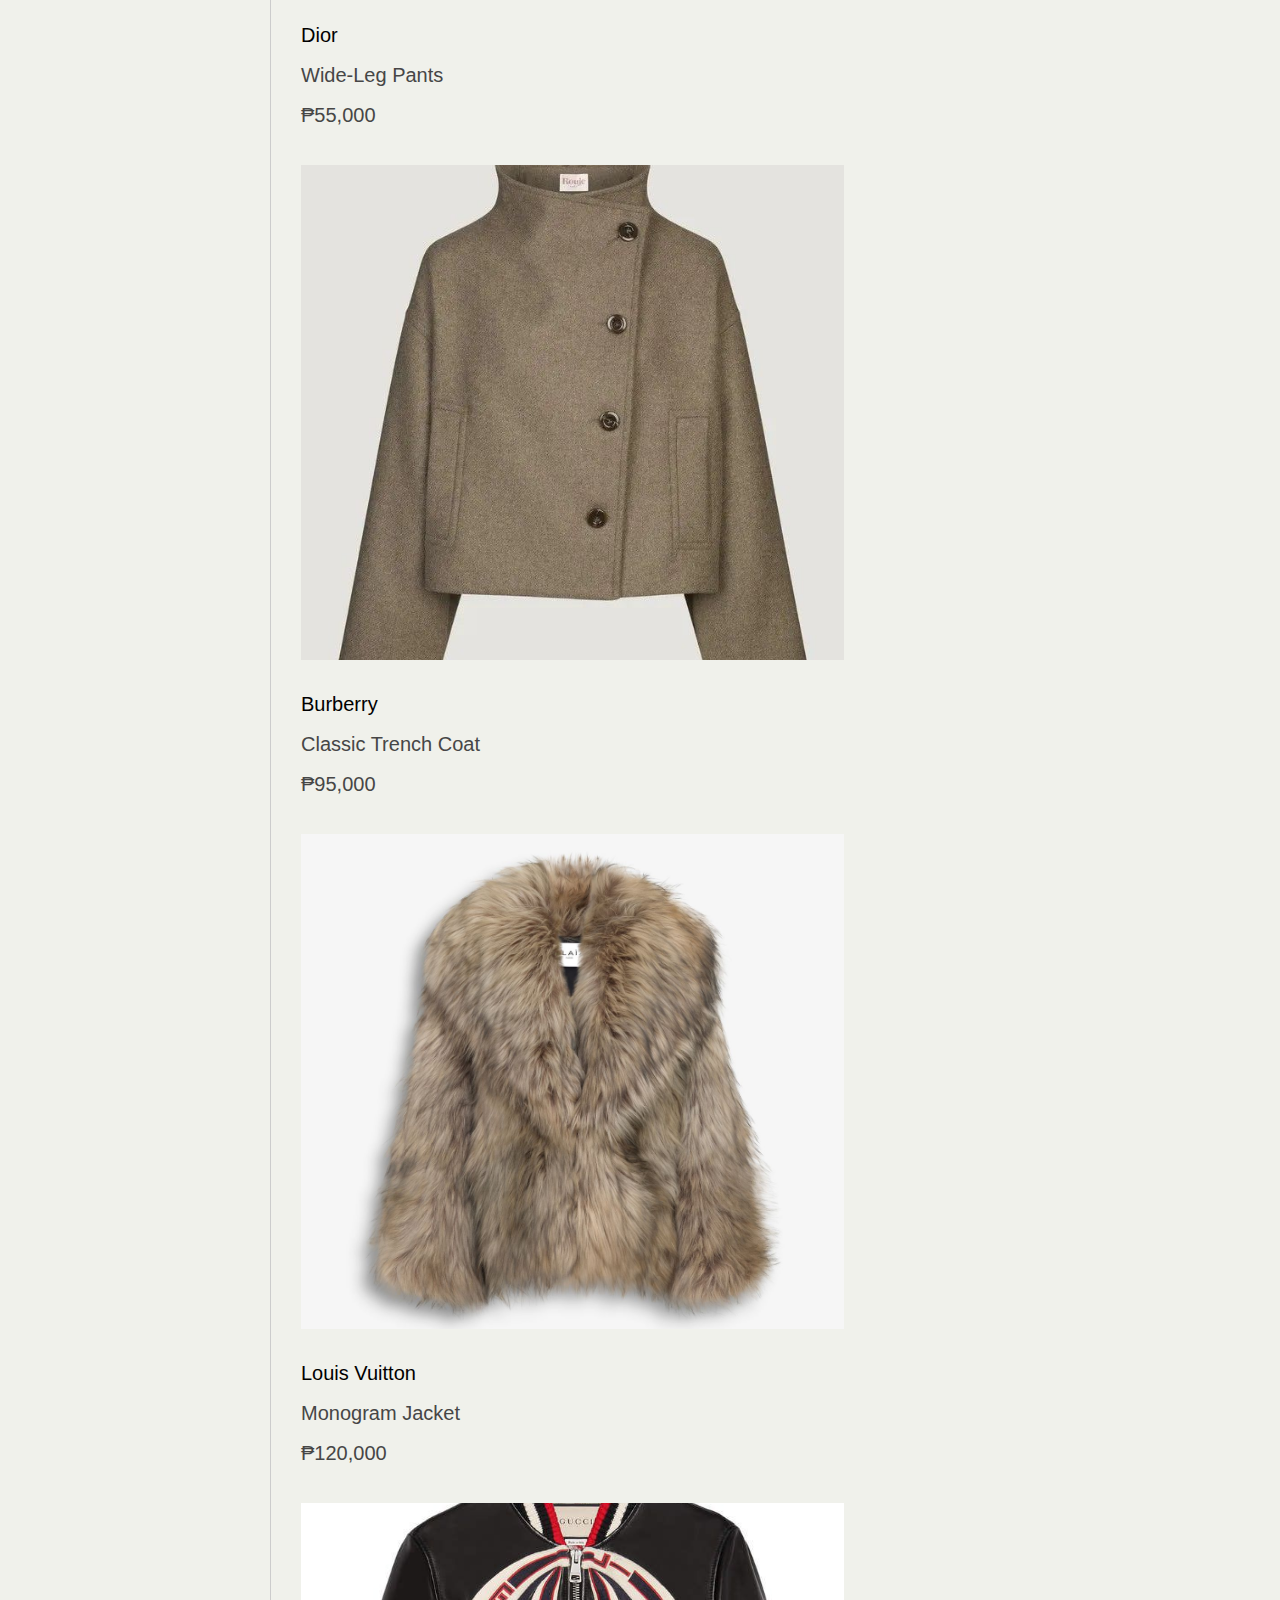
<file: allclothing.html>
<!DOCTYPE html>
<html lang="en">
<head>
<meta charset="UTF-8">
<meta name="viewport" content="width=device-width, initial-scale=1.0, maximum-scale=1.0, user-scalable=no">
<link rel="stylesheet" href="styles2.css">
<link rel="stylesheet" href="styles3.css">
<!-- Fonts -->
<link href="https://fonts.googleapis.com/css2?family=Italianno&display=swap" rel="stylesheet">
<link href="https://fonts.cdnfonts.com/css/javanese-text" rel="stylesheet">
<link href="https://fonts.googleapis.com/css2?family=Julius+Sans+One&display=swap" rel="stylesheet">
<link href="https://fonts.googleapis.com/css2?family=Kapakana&display=swap" rel="stylesheet">
<link href="https://fonts.googleapis.com/css2?family=Kings&display=swap" rel="stylesheet">



<title>Aureva</title>


</head>
<body>


    <section class="header-hero-wrapper">

  <!-- Main Header -->
  <div class="main-header container">
    <div class="main-left">
      <ul class="nav-links">
        <li><a href="index.html">Home</a></li>
        <li>
          <a href="#">Collection</a>
          <div class="dropdown">
            <div class="dropdown-content">
              <div class="dropdown-section">
                <h4>Featured</h4>
                <ul>
<li><a href="featured.html?cat=new arrival">New Arrivals</a></li>
<li><a href="featured.html?cat=best seller">Best Sellers</a></li>
<li><a href="featured.html?cat=limited edition">Limited Edition</a></li>
<li><a href="featured.html?cat=sale">Sale / Clearance</a></li>

                </ul>
              </div>
              <div class="dropdown-section">
                <h4>Shoes</h4>
                <ul>
<li><a href="shoes.html?cat=all">All Shoes</a></li>
<li><a href="shoes.html?cat=sneakers">Sneakers</a></li>
<li><a href="shoes.html?cat=heels-pumps">Heels & Pumps</a></li>
<li><a href="shoes.html?cat=flats-sandals">Flats & Sandals</a></li>
<li><a href="shoes.html?cat=boots">Boots</a></li>
<li><a href="shoes.html?cat=sports-active">Sports & Active</a></li>

                </ul>
              </div>
              <div class="dropdown-section">
                <h4>Clothing</h4>
                <ul>
              <li> <a href="allclothing.html?cat=all">All Clothing</a></li>
 <li> <a href="allclothing.html?cat=tops">Tops</a></li>
 <li> <a href="allclothing.html?cat=dresses">Dresses</a></li>
 <li> <a href="allclothing.html?cat=bottoms">Bottoms</a></li>
  <li> <a href="allclothing.html?cat=outerwear">Outerwear & Jackets</a></li>
  <li> <a href="allclothing.html?cat=loungewear">Loungewear</a></li>
  <li><a href="allclothing.html?cat=sets">Sets & Co-ords</a></li>
                </ul>
              </div>
              <div class="dropdown-section">
                <h4>Accessories</h4>
                <ul>
      <li><a href="accessoriess.html">All Accessories</a></li>
      <li><a href="accessoriess.html?cat=bags-purses">Bags & Purses</a></li>
      <li><a href="accessoriess.html?cat=jewelry">Jewelry</a></li>
      <li><a href="accessoriess.html?cat=belts">Belts</a></li>
      <li><a href="accessoriess.html?cat=hats-caps">Hats & Caps</a></li>
      <li><a href="accessoriess.html?cat=scarves">Scarves</a></li>
      <li><a href="accessoriess.html?cat=extras">Extras</a></li>
                </ul>
              </div>
            </div>
          </div>
        </li>
        <li><a href="#">About Us</a></li>
        <li><a href="#">Contact</a></li>
      </ul>
    </div>
       </div>
    <div class="main-icons">
      <img src="icon.svg" alt="Favourite">
      <img src="bag-icon.svg" alt="Bag">
    </div>
  </div>

</section>


  
<header class="mobile-header">
  <div class="mobile-top">
    <img src="profile-icon.svg" alt="Profile" class="icon">
    <img src="bag-icon.svg" alt="Bag" class="icon">
    <button id="menuBtn" class="menu-btn">☰</button>
  </div>

</header>


<nav id="mobileSidebar" class="mobile-sidebar">
  <ul>
    <!-- Home -->
    <li><a href="index.html">Home</a></li>

    <!-- Featured -->
    <li>
      <a href="#" class="submenu-toggle">Featured <span class="arrow">></span></a>
      <ul class="submenu">
<li><a href="featured.html?cat=new arrival">New Arrivals</a></li>
<li><a href="featured.html?cat=best seller">Best Sellers</a></li>
<li><a href="featured.html?cat=limited edition">Limited Edition</a></li>
<li><a href="featured.html?cat=sale">Sale / Clearance</a></li>
      </ul>
    </li>

    <!-- Shoes -->
    <li>
      <a href="#" class="submenu-toggle">Shoes <span class="arrow">></span></a>
      <ul class="submenu">
<li><a href="shoes.html?cat=all">All Shoes</a></li>
<li><a href="shoes.html?cat=sneakers">Sneakers</a></li>
<li><a href="shoes.html?cat=heels-pumps">Heels & Pumps</a></li>
<li><a href="shoes.html?cat=flats-sandals">Flats & Sandals</a></li>
<li><a href="shoes.html?cat=boots">Boots</a></li>
<li><a href="shoes.html?cat=sports-active">Sports & Active</a></li>

      </ul>
    </li>

    <!-- Clothing -->
    <li>
      <a href="#" class="submenu-toggle">Clothing <span class="arrow">></span></a>
      <ul class="submenu" id="mobileCategoryFilters">
    <li data-cat="all"><a href="allclothing.html">All Clothing</a></li>
    <li data-cat="tops"><a href="#">Tops</a></li>
    <li data-cat="dresses"><a href="#">Dresses</a></li>
    <li data-cat="bottoms"><a href="#">Bottoms</a></li>
    <li data-cat="outerwear"><a href="#">Outerwear & Jackets</a></li>
    <li data-cat="loungewear"><a href="#">Loungewear</a></li>
    <li data-cat="sets"><a href="#">Sets & Co-ords</a></li>
      </ul>
    </li>

    <!-- Accessories -->
    <li>
      <a href="#" class="submenu-toggle">Accessories <span class="arrow">></span></a>
      <ul class="submenu">
      <li><a href="accessoriess.html">All Accessories</a></li>
      <li><a href="accessoriess.html?cat=bags-purses">Bags & Purses</a></li>
      <li><a href="accessoriess.html?cat=jewelry">Jewelry</a></li>
      <li><a href="accessoriess.html?cat=belts">Belts</a></li>
      <li><a href="accessoriess.html?cat=hats-caps">Hats & Caps</a></li>
      <li><a href="accessoriess.html?cat=scarves">Scarves</a></li>
      <li><a href="accessoriess.html?cat=extras">Extras</a></li>
      </ul>
    </li>
  </ul>



  <!-- Sidebar Extra Content -->
  <div class="sidebar-extra">
    <h2 class="sidebar-title">Aureva</h2>
    <p class="sidebar-text">
      Become an Aureva member to unlock more fashion inspiration and style tips, helping you dress with confidence and elevate your look.
    </p>
    <button class="sidebar-btn">Sign In</button>

    <ul class="sidebar-vertical">
      <li><a href="#">Help</a></li>
      <li><a href="#">Find a Store</a></li>
      <li><a href="#">Bag</a></li>
    </ul>
  </div>

</nav>



  
<script>
const menuBtn = document.getElementById('menuBtn');
const mobileSidebar = document.getElementById('mobileSidebar');

// Toggle main sidebar
menuBtn.addEventListener('click', () => {
  mobileSidebar.classList.toggle('open');
});

// Toggle submenus
const submenuToggles = document.querySelectorAll('.submenu-toggle');

submenuToggles.forEach(toggle => {
  toggle.addEventListener('click', function(e) {
    e.preventDefault();
    const submenu = this.nextElementSibling;
    if (submenu) {
      // Toggle display between none and flex
      submenu.style.display = submenu.style.display === 'flex' ? 'none' : 'flex';
    }
  });
});


// ✅ Mobile filter logic (similar to desktop filters)
document.addEventListener('DOMContentLoaded', function () {
  const filters = document.querySelectorAll('#categoryFilters li'); // desktop
  const items = document.querySelectorAll('.products .product-item');
  const header = document.querySelector('.filters h2');

  // For mobile filters (assuming you duplicate the <ul> inside mobile sidebar)
  const mobileFilters = document.querySelectorAll('#mobileCategoryFilters li'); 
  const mobileHeader = document.querySelector('#mobileSidebar h2');

  function applyFilter(cat, source = 'desktop') {
    items.forEach(item => {
      const match = (cat === 'all') || (item.dataset.category === cat);
      item.style.display = match ? '' : 'none';
    });

    // update header text
    if (source === 'desktop') header.textContent = cat === 'all' ? 'All Clothing' : cat.charAt(0).toUpperCase() + cat.slice(1);
    else mobileHeader.textContent = cat === 'all' ? 'All Clothing' : cat.charAt(0).toUpperCase() + cat.slice(1);
  }

  // Desktop clicks
  filters.forEach(li => {
    li.style.cursor = 'pointer';
    li.addEventListener('click', () => {
      filters.forEach(el => el.classList.remove('active'));
      li.classList.add('active');
      applyFilter(li.dataset.cat, 'desktop');
    });
  });

  // Mobile clicks
  mobileFilters.forEach(li => {
    li.style.cursor = 'pointer';
    li.addEventListener('click', () => {
      mobileFilters.forEach(el => el.classList.remove('active'));
      li.classList.add('active');
      applyFilter(li.dataset.cat, 'mobile');
      mobileSidebar.classList.remove('open'); // close sidebar after click
    });
  });
  



  // default state
  applyFilter('all');
});
</script>


<!-- ✅ Promo Section -->
<section class="promo-section">
  <div class="promo-container">
    <button class="promo-arrow left">&#10094;</button>
    
    <div class="promo-text-wrapper">
      <div class="promo-text active">Enjoy 10% OFF plus free shipping on your very first order.</div>
      <div class="promo-text">Redefine elegance—luxury fashion made for you.</div>
      <div class="promo-text">Timeless pieces, crafted to elevate your style.</div>
      <div class="promo-text">Step into sophistication with every look.</div>
    </div>
    
    <button class="promo-arrow right">&#10095;</button>
  </div>
</section>


<script>
const promoTexts = document.querySelectorAll(".promo-text");
let currentIndex = 0;

// Show text
function showPromo(index) {
  promoTexts.forEach((text, i) => {
    text.classList.remove("active");
    if (i === index) text.classList.add("active");
  });
}

// Auto scroll
setInterval(() => {
  currentIndex = (currentIndex + 1) % promoTexts.length;
  showPromo(currentIndex);
}, 3000);

// Arrows
document.querySelector(".promo-arrow.left").addEventListener("click", () => {
  currentIndex = (currentIndex - 1 + promoTexts.length) % promoTexts.length;
  showPromo(currentIndex);
});

document.querySelector(".promo-arrow.right").addEventListener("click", () => {
  currentIndex = (currentIndex + 1) % promoTexts.length;
  showPromo(currentIndex);
});
</script>



<!-- ✅ All Clothing Section -->
<section class="all-clothing">
  <!-- Left Filters -->
  <aside class="filters">
    <h2 id="categoryTitle">All Clothing</h2>

<ul id="categoryFilters">
  <li data-cat="all">All Clothing</li>
  <li data-cat="tops">Tops</li>
  <li data-cat="dresses">Dresses</li>
  <li data-cat="bottoms">Bottoms</li>
  <li data-cat="outerwear">Outerwear & Jackets</li>
  <li data-cat="loungewear">Loungewear</li>
  <li data-cat="sets">Sets & Co-ords</li>
</ul>

<div class="extra-links">
  <h3><a href="featured.html" class="featured-link">Featured</a></h3>
  <h3><a href="shoes.html" class="shoes-link">Shoes</a></h3>
  <h3><a href="accessoriess.html" class="accessories-link">Accessories</a></h3>
</div>

  </aside>

  

  <!-- Right Products -->
  <div class="products">
    <div class="product-item" data-category="tops">
      <a href="product.html?cat=red-sweater">
      <img src="img1.jpg" alt="Red Sweater">
      </a>
      <div class="product-info">
        <p class="best-seller">Best Seller</p>
        <p class="brand">Miu Miu</p>
        <p class="name">Red Sweater</p>
        <p class="price">₱28,500</p>
      </div>
    </div>

<div class="product-item" data-category="tops">
  <a href="product.html?cat=miu-miu-blue-tank-top">
    <img src="img2.jpg" alt="Blue Tank Top">
  </a>
  <div class="product-info">
    <p class="best-seller">Best Seller</p>
    <p class="brand">Miu Miu</p>
    <p class="name">Blue Tank Top</p>
    <p class="price">₱19,900</p>
  </div>
</div>


    <div class="product-item" data-category="tops">
      <a href="product.html?cat=grey-knit-cardigan">
      <img src="img3.jpg" alt="Grey Knit Cardigan">
      </a>
      <div class="product-info">
        <p class="best-seller">Best Seller</p>
        <p class="brand">Aurore</p>
        <p class="name">Grey Knit Cardigan</p>
        <p class="price">₱15,800</p>
      </div>
    </div>

        <div class="product-item" data-category="tops">
          <a href="product.html?cat=brown-leather-jacket">
      <img src="img4.jpg" alt="Brown Leather Jacket">
      </a>
      <div class="product-info">
        <p class="best-seller">Best Seller</p>
        <p class="brand">Cavallo</p>
        <p class="name">Brown Leather Jacket</p>
        <p class="price">₱32,700</p>
      </div>
    </div>

        <div class="product-item" data-category="tops">
          <a href="product.html?cat=striped-polo-shirt">
      <img src="img5.jpg" alt="Striped Polo Shirt">
      </a>
      <div class="product-info">
        <p class="best-seller">Best Seller</p>
        <p class="brand">Harbor Lane</p>
        <p class="name">Striped Polo Shirt</p>
        <p class="price">₱14,200</p>
      </div>
    </div>

        <div class="product-item" data-category="tops">
          <a href="product.html?cat=white-cotton-blouse">
      <img src="img6.jpg" alt="White Cotton Blouse">
      </a>
      <div class="product-info">
        <p class="best-seller">Best Seller</p>
        <p class="brand">Luxe Maison</p>
        <p class="name">Grey Knit Cardigan</p>
        <p class="price">₱12,200</p>
      </div>
    </div>
      
<!-- Dresses -->
<div class="product-item" data-category="dresses">
  <a href="product.html?cat=Prada Summer Dress">
  <img src="dress1.jpg" alt="Prada Summer Dress">
  </a>
  <div class="product-info">
    <p class="best-seller"></p>
    <p class="brand">Prada</p>
    <p class="name">Summer Dress</p>
    <p class="price">₱120.000</p>
  </div>
</div>

<div class="product-item" data-category="dresses">
  <a href="product.html?cat=miu-miu-evening-gown">
  <img src="dress2.jpg" alt="Miu Miu Evening Gown">
  </a>
  <div class="product-info">
    <p class="best-seller"></p>
    <p class="brand">Miu Miu</p>
    <p class="name">Evening Gown</p>
    <p class="price">₱250.000</p>
  </div>
</div>

<div class="product-item" data-category="dresses">
  <a href="product.html?cat=gucci-floral-dress">
  <img src="dress3.jpg" alt="Gucci Floral Dress">
  </a>
  <div class="product-info">
    <p class="best-seller"></p>
    <p class="brand">Gucci</p>
    <p class="name">Floral Dress</p>
    <p class="price">₱300.000</p>
  </div>
</div>

<div class="product-item" data-category="dresses">
  <a href="product.html?cat=dior-cocktail-dress">
  <img src="dress4.jpg" alt="Dior Cocktail Dress">
  </a>
  <div class="product-info">
    <p class="best-seller"></p>
    <p class="brand">Dior</p>
    <p class="name">Cocktail Dress</p>
    <p class="price">₱280.000</p>
  </div>
</div>

<div class="product-item" data-category="dresses">
  <a href="product.html?cat=chanel-midi-dress">
  <img src="dress5.jpg" alt="Chanel Midi Dress">
  </a>
  <div class="product-info">
    <p class="best-seller"></p>
    <p class="brand">Chanel</p>
    <p class="name">Midi Dress</p>
    <p class="price">₱350.000</p>
  </div>
</div>

<div class="product-item" data-category="dresses">
  <a href="product.html?cat=valentino-red-dress">
  <img src="dress6.jpg" alt="Valentino Red Dress">
  </a>
  <div class="product-info">
    <p class="best-seller"></p>
    <p class="brand">Valentino</p>
    <p class="name">Red Dress</p>
    <p class="price">₱400.000</p>
  </div>
</div>

<div class="product-item" data-category="dresses">
  <a href="product.html?cat=versace-silk-dress">
  <img src="dress7.jpg" alt="Versace Silk Dress">
  </a>
  <div class="product-info">
    <p class="best-seller"></p>
    <p class="brand">Versace</p>
    <p class="name">Silk Dress</p>
    <p class="price">₱330.000</p>
  </div>
</div>

<div class="product-item" data-category="dresses">
  <a href="product.html?cat=
saint-laurent-evening-dress
">
  <img src="dress8.jpg" alt="Saint Laurent Evening Dress">
  </a>
  <div class="product-info">
    <p class="best-seller"></p>
    <p class="brand">Saint Laurent</p>
    <p class="name">Evening Dress</p>
    <p class="price">₱370.000</p>
  </div>
</div>

<div class="product-item" data-category="dresses">
  <a href="product.html?cat=
balenciaga-mini-dress">
  <img src="dress9.jpg" alt="Balenciaga Mini Dress">
  </a>
  <div class="product-info">
    <p class="best-seller"></p>
    <p class="brand">Balenciaga</p>
    <p class="name">Mini Dress</p>
    <p class="price">₱280.000</p>
  </div>
</div>

<!-- Bottoms -->
<div class="product-item" data-category="bottoms">
  <a href="product.html?cat=gucci-tailored-pants">
  <img src="bottom1.jpg" alt="Gucci Tailored Pants">
  </a>
  <div class="product-info">
    <p class="best-seller"></p>
    <p class="brand">Gucci</p>
    <p class="name">Tailored Pants</p>
    <p class="price">₱45,000</p>
  </div>
</div>

<div class="product-item" data-category="bottoms">
  <a href="product.html?cat=prada-pleated-skirt">
  <img src="bottom2.jpg" alt="Prada Pleated Skirt">
  </a>
  <div class="product-info">
    <p class="best-seller"></p>
    <p class="brand">Prada</p>
    <p class="name">Pleated Skirt</p>
    <p class="price">₱38,000</p>
  </div>
</div>

<div class="product-item" data-category="bottoms">
  <a href="product.html?cat="chanel-tweed-skirt">
  <img src="bottom3.jpg" alt="Chanel Tweed Skirt">
  </a>
  <div class="product-info">
    <p class="best-seller"></p>
    <p class="brand">Chanel</p>
    <p class="name">Tweed Skirt</p>
    <p class="price">₱52,000</p>
  </div>
</div>

<div class="product-item" data-category="bottoms">
  <a href="product.html?cat=saint-laurent-leather-pants">
  <img src="bottom4.jpg" alt="Saint Laurent Leather Pants">
  </a>
  <div class="product-info">
    <p class="best-seller"></p>
    <p class="brand">Saint Laurent</p>
    <p class="name">Leather Pants</p>
    <p class="price">₱60,000</p>
  </div>
</div>

<div class="product-item" data-category="bottoms">
  <a href="product.html?cat=balmain-high-waist-trousers">
  <img src="bottom5.jpg" alt="Balmain High-Waist Trousers">
  </a>
  <div class="product-info">
    <p class="best-seller"></p>
    <p class="brand">Balmain</p>
    <p class="name">High-Waist Trousers</p>
    <p class="price">₱48,000</p>
  </div>
</div>

<div class="product-item" data-category="bottoms">
  <a href="product.html?cat=dior-wide-leg-pants">
  <img src="bottom6.jpg" alt="Dior Wide-Leg Pants">
  </a>
  <div class="product-info">
    <p class="best-seller"></p>
    <p class="brand">Dior</p>
    <p class="name">Wide-Leg Pants</p>
    <p class="price">₱55,000</p>
  </div>
</div>

<!-- Outerwear & Jackets -->
<div class="product-item" data-category="outerwear">
  <a href="product.html?cat=burberry-trench-coat">
  <img src="outer1.jpg" alt="Burberry Trench Coat">
  </a>
  <div class="product-info">
    <p class="best-seller"></p>
    <p class="brand">Burberry</p>
    <p class="name">Classic Trench Coat</p>
    <p class="price">₱95,000</p>
  </div>
</div>

<div class="product-item" data-category="outerwear">
  <a href="product.html?cat=louis-vuitton-monogram-jacket">
  <img src="outer2.jpg" alt="Louis Vuitton Monogram Jacket">
  </a>
  <div class="product-info">
    <p class="best-seller"></p>
    <p class="brand">Louis Vuitton</p>
    <p class="name">Monogram Jacket</p>
    <p class="price">₱120,000</p>
  </div>
</div>

<div class="product-item" data-category="outerwear">
  <a href="product.html?cat=gucci-silk-bomber-jacket">
  <img src="outer3.jpg" alt="Gucci Bomber Jacket">
  </a>
  <div class="product-info">
    <p class="best-seller"></p>
    <p class="brand">Gucci</p>
    <p class="name">Silk Bomber Jacket</p>
    <p class="price">₱85,000</p>
  </div>
</div>

<div class="product-item" data-category="outerwear">
  <a href="product.html?cat=chanel-tweed-jacket">
  <img src="outer4.jpg" alt="Chanel Tweed Jacket">
  </a>
  <div class="product-info">
    <p class="best-seller"></p>
    <p class="brand">Chanel</p>
    <p class="name">Signature Tweed Jacket</p>
    <p class="price">₱150,000</p>
  </div>
</div>

<div class="product-item" data-category="outerwear">
  <a href="product.html?cat=saint-laurent-leather-jacket">
  <img src="outer5.jpg" alt="Saint Laurent Leather Jacket">
  </a>
  <div class="product-info">
    <p class="best-seller"></p>
    <p class="brand">Saint Laurent</p>
    <p class="name">Classic Leather Jacket</p>
    <p class="price">₱110,000</p>
  </div>
</div>

<div class="product-item" data-category="outerwear">
  <a href="product.html?cat=prada-down-puffer-jacket">
  <img src="outer6.jpg" alt="Prada Puffer Jacket">
  </a>
  <div class="product-info">
    <p class="best-seller"></p>
    <p class="brand">Prada</p>
    <p class="name">Down Puffer Jacket</p>
    <p class="price">₱98,000</p>
  </div>
</div>

<!-- Loungewear -->
<div class="product-item" data-category="loungewear">
  <a href="product.html?cat=chanel-cashmere-set">
  <img src="lounge1.jpg" alt="Chanel Cashmere Set">
  </a>
  <div class="product-info">
    <p class="brand">Chanel</p>
    <p class="name">Cashmere Knit Set</p>
    <p class="price">₱85,000</p>
  </div>
</div>

<div class="product-item" data-category="loungewear">
  <a href="product.html?cat=gucci-silk-pajamas">
  <img src="lounge2.jpg" alt="Gucci Silk Pajamas">
  </a>
  <div class="product-info">
    <p class="brand">Gucci</p>
    <p class="name">Silk Pajama Set</p>
    <p class="price">₱72,000</p>
  </div>
</div>

<div class="product-item" data-category="loungewear">
  <a href="product.html?cat=prada-relaxed-hoodie">
  <img src="lounge3.jpg" alt="Prada Relaxed Hoodie">
  </a>
  <div class="product-info">
    <p class="brand">Prada</p>
    <p class="name">Relaxed Hoodie</p>
    <p class="price">₱45,000</p>
  </div>
</div>

<div class="product-item" data-category="loungewear">
  <a href="product.html?cat=louis-vuitton-monogram-joggers">
  <img src="lounge4.jpg" alt="Louis Vuitton Monogram Joggers">
  </a>
  <div class="product-info">
    <p class="brand">Louis Vuitton</p>
    <p class="name">Monogram Jogger Pants</p>
    <p class="price">₱60,000</p>
  </div>
</div>

<div class="product-item" data-category="loungewear">
  <a href="product.html?cat=balenciaga-oversized-cotton-tee">
  <img src="lounge5.jpg" alt="Balenciaga Oversized T-Shirt">
  </a>
  <div class="product-info">
    <p class="brand">Balenciaga</p>
    <p class="name">Oversized Cotton Tee</p>
    <p class="price">₱35,000</p>
  </div>
</div>

<div class="product-item" data-category="loungewear">
  <a href="product.html?cat=fendi-logo-bathrobe">
  <img src="lounge6.jpg" alt="Fendi Logo Robe">
  </a>
  <div class="product-info">
    <p class="brand">Fendi</p>
    <p class="name">Logo Bathrobe</p>
    <p class="price">₱58,000</p>
  </div>
</div>

<!-- Sets & Co-ords -->
<div class="product-item" data-category="sets">
  <a href="product.html?cat=chanel-tweed-co-ord">
  <img src="set1.jpg" alt="Chanel Tweed Co-ord">
  </a>
  <div class="product-info">
    <p class="brand">Chanel</p>
    <p class="name">Tweed Crop & Skirt Set</p>
    <p class="price">₱150,000</p>
  </div>
</div>

<div class="product-item" data-category="sets">
  <a href="product.html?cat=gucci-knit-co-ord">
  <img src="set2.jpg" alt="Gucci Knit Co-ord">
  </a>
  <div class="product-info">
    <p class="brand">Gucci</p>
    <p class="name">Knit Top & Skirt Co-ord</p>
    <p class="price">₱95,000</p>
  </div>
</div>

<div class="product-item" data-category="sets">
  <a href="product.html?cat=louis-vuitton-monogram-set">
  <img src="set3.jpg" alt="Louis Vuitton Monogram Set">
  </a>
  <div class="product-info">
    <p class="brand">Louis Vuitton</p>
    <p class="name">Monogram Shirt & Pants</p>
    <p class="price">₱135,000</p>
  </div>
</div>

<div class="product-item" data-category="sets">
  <a href="product.html?cat=balmain-power-suit">
  <img src="set4.jpg" alt="Balmain Power Suit">
  </a>
  <div class="product-info">
    <p class="brand">Balmain</p>
    <p class="name">Tailored Blazer & Pants</p>
    <p class="price">₱180,000</p>
  </div>
</div>

<div class="product-item" data-category="sets">
  <a href="product.html?cat=versace-printed-co-ord">
  <img src="set5.jpg" alt="Versace Printed Co-ord">
  </a>
  <div class="product-info">
    <p class="brand">Versace</p>
    <p class="name">Signature Print Set</p>
    <p class="price">₱110,000</p>
  </div>
</div>

<div class="product-item" data-category="sets">
  <a href="product.html?cat=prada-minimal-co-ord">
  <img src="set6.jpg" alt="Prada Minimal Co-ord">
  </a>
  <div class="product-info">
    <p class="brand">Prada</p>
    <p class="name">Minimal Blouse & Skirt</p>
    <p class="price">₱98,000</p>
  </div>
</div>

    
  </div>
</section>




<script>
document.addEventListener('DOMContentLoaded', function () {
  const filters = document.querySelectorAll('#categoryFilters li');
  const items = document.querySelectorAll('.products .product-item');
  const header = document.querySelector('.filters h2'); // ✅ grab the h2

  function applyFilter(cat, label = '') {
    items.forEach(item => {
      const match = (cat === 'all') || (item.dataset.category === cat);
      item.style.display = match ? '' : 'none';
    });
    header.textContent = label || (cat === 'all' ? 'All Clothing' : cat);
  }

  // ✅ check URL parameter
  const params = new URLSearchParams(window.location.search);
  const categoryFromUrl = params.get('cat');

  if (categoryFromUrl) {
    // find matching <li>
    const li = Array.from(filters).find(el => el.dataset.cat === categoryFromUrl);
    if (li) {
      filters.forEach(el => el.classList.remove('active'));
      li.classList.add('active');
      applyFilter(categoryFromUrl, li.textContent);
    }
  } else {
    // default state if no ?cat=
    applyFilter('all', 'All Clothing');
  }

  // ✅ still handle clicks inside page
  filters.forEach(li => {
    li.style.cursor = 'pointer';
    li.addEventListener('click', () => {
      filters.forEach(el => el.classList.remove('active'));
      li.classList.add('active');
      applyFilter(li.dataset.cat, li.textContent);
    });
  });
});
</script>





<footer class="footer-section">
  <div class="footer-container">
    <!-- Resources -->
    <div class="footer-column resources">
      <h3>Resources</h3>
      <ul>
        <li>Find a Store</li>
        <li>Product Advice</li>
        <li>Send Us Feedback</li>
      </ul>
    </div>

    <!-- Help -->
    <div class="footer-column help">
      <h3>Help</h3>
      <ul>
        <li>Get Help</li>
        <li>Order Status</li>
        <li>Delivery Information</li>
        <li>Returns & Exchanges</li>
        <li>Payment Options</li>
        <li>Contact Us</li>
      </ul>
    </div>

    <!-- Company -->
    <div class="footer-column company">
      <h3>Company</h3>
      <ul>
        <li>About Aureva</li>
        <li>News & Updates</li>
      </ul>
    </div>

    <!-- Image -->
    <div class="footer-image">
      <img src="footer-image.jpg" alt="Footer Image">
    </div>
  </div>

  <!-- Copyright -->
  <p class="footer-copy">© 2025 Aureva, Inc. All rights reserved</p>
</footer>

<!-- Mobile Footer -->
<footer class="footer-mobile">
  <div class="footer-mobile-menu">
    <!-- Resources -->
    <div class="footer-item">
      <button class="footer-btn">Resources</button>
      <ul class="footer-submenu">
        <li>Find a Store</li>
        <li>Product Advice</li>
        <li>Send Us Feedback</li>
      </ul>
      <hr>
    </div>

    <!-- Help -->
    <div class="footer-item">
      <button class="footer-btn">Help</button>
      <ul class="footer-submenu">
        <li>Get Help</li>
        <li>Order Status</li>
        <li>Delivery Information</li>
        <li>Returns & Exchanges</li>
        <li>Payment Options</li>
        <li>Contact Us</li>
      </ul>
      <hr>
    </div>

    <!-- Company -->
    <div class="footer-item">
      <button class="footer-btn">Company</button>
      <ul class="footer-submenu">
        <li>About Aureva</li>
        <li>News & Updates</li>
      </ul>
      <hr>
    </div>
  </div>

  <!-- Image -->
  <div class="footer-mobile-image">
    <img src="footer-image.jpg" alt="Footer Image">
  </div>

  <!-- Footer Copy -->
  <p class="footer-mobile-copy">© 2025 Aureva, Inc. All rights reserved</p>
</footer>

<script>
  const footerButtons = document.querySelectorAll(".footer-btn");

  footerButtons.forEach(btn => {
    btn.addEventListener("click", () => {
      const submenu = btn.nextElementSibling;
      // toggle submenu display
      if (submenu.style.display === "block") {
        submenu.style.display = "none";
      } else {
        submenu.style.display = "block";
      }
    });
  });
</script>

</body>
</html>
</file>
<file: styles2.css>
body { 
  margin: 0; 
  font-family: Arial, sans-serif; 
  background-color: #F0F1EB;   
  overflow-x: hidden; 
}

/* Desktop styles */
.main-header {
  display: flex;
  justify-content: center;
  align-items: center;
  padding: 2rem 5vw; /* Use vw for horizontal padding */
  margin-top: 3rem;
  position: relative;
  width: 100%;
  box-sizing: border-box;
}

.main-header.container {
  background-color: #F0F1EB;
}

.nav-links {
  display: flex;
  gap: 6vw; /* Use vw for gap */
  background-color: white;
  padding: 0.7rem 3vw !important; /* Responsive padding */
  border-radius: 50px;
  position: relative;
  right: 4vw; /* Responsive offset */
  box-shadow: inset 0px -50px 100px 10px rgba(255, 254, 254, 0.25);
  width: fit-content;
  max-width: 100%;
}

.nav-links a {
  text-decoration: none;
  font-family: 'Javanese Text', sans-serif;
  font-size: 1.5rem; /* Responsive font size */
  color: rgb(8, 1, 1);
  position: relative;
  top: 0.3rem;
}

.nav-links,
.dropdown-section ul,
.mobile-sidebar ul {
  list-style: none;
  padding: 0;
  margin: 0;
}

.main-icons {
  position: absolute;
  right: 3vw;
  top: 50%;
  transform: translateY(-50%) translateX(-8vw);
  display: flex;
  gap: 1.2rem;
  align-items: center;
}

.main-icons img {
  width: 1.6rem;
  height: 1.6rem;
  cursor: pointer;
}

/* Responsive adjustments for tablets and phones */
@media screen and (max-width: 1024px) {
  .nav-links {
    gap: 3vw;
    right: 1vw;
    padding: 0.7rem 1vw !important;
  }
  .main-icons {
    transform: translateY(-50%) translateX(0);
    right: 1vw;
  }
}

@media screen and (max-width: 768px) {
  .main-header {
    display: none !important;
  }
  /* Mobile header/sidebar styles already present in your CSS */
}

.dropdown { 
  position: fixed; 
  top: 1; 
  left: 0; 
  background-color: rgba(0, 0, 0, 0.74); 
  width: 100vw; 
  height: 453px; 
  display: none; 
  z-index: 999; 
}

.dropdown-content { 
  max-width: 1440px; 
  margin: 0 auto; 
  padding: 30px 60px; 
  display: flex; 
  gap: 60px; 
  box-sizing: border-box; 
}

.dropdown-section h4 { 
  margin-bottom: 10px; 
  font-family: 'Javanese Text', sans-serif; 
  font-size: 24px; 
  font-weight: 400; 
  color: white; 
  margin-left: 100px; 
}

.dropdown-section ul { 
  list-style: none; 
  padding: 0; 
  margin-left: 100px; 
  margin-top: 10px; 
  line-height: 2; 
}

.dropdown-section ul li { 
  margin: 5px 0; 
}

.dropdown-section ul li a { 
  font-family: 'Javanese Text', sans-serif; 
  font-size: 20px; 
  font-weight: 400; 
  line-height: 20px; 
  color: white; 
  text-decoration: none; 
}

.dropdown-section ul li a:hover { 
  text-decoration: underline; 
}

.nav-links li { 
  list-style: none; 
  position: relative; 
}

.nav-links li:hover .dropdown { 
  display: block; 
}

/* ✅ Apply shadow to wrapper instead of header + hero separately */
.header-hero-wrapper {
  background-color: #F0F1EB;
  box-shadow: inset 0 -50px 150px 0 white;
  transform-origin: 0 0; /* scale from top-left so offsets remain consistent */
  will-change: transform;
}

.hero-section { 
  display: flex; 
  align-items: center; 
  justify-content: center; 
  gap: 50px; 
  padding: 50px 20px; 
  flex-wrap: wrap; 
}

/* ...existing code... */

/* Ensure image on the left, text on the right and both vertically centered */
.header-hero-wrapper .hero-section {
  display: flex;
  flex-wrap: nowrap;          /* prevent stacking so positions stay as on desktop */
  justify-content: center;    /* keep whole block centered in viewport */
  align-items: center;        /* vertical centering between image and text */
  gap: 4vw;                   /* spacing between image and text (use vw for responsiveness) */
}

/* keep SVG block tightly sized and left-aligned within the hero */
.center-svg {
  flex: 0 0 auto;
  display: flex;
  align-items: center;
  justify-content: center;
}

/* scale / shift the image slightly without touching text rules */
.center-svg img {
  max-width: 40vw;            /* responsive cap so image scales on smaller screens */
  height: auto;
  position: relative;
  left: 0;                    /* remove hard px offsets; use transform for fine tuning */
  transform: translateX(-3vw);/* small left shift to visually separate from text */
}

/* keep logo-content on the right and vertically centered */
.logo-content {
  flex: 0 0 auto;
  display: flex;
  flex-direction: column;
  align-items: flex-start;    /* keeps your existing letter offsets effective */
  justify-content: center;
  left: 0;                    /* neutralize large left offset so layout relies on flex */
  /* if you must preserve desktop exact offsets, comment/remove the 'left: 0' line */
}

/* Tweak scales for very small screens using the wrapper-scale approach you already have */
@media (max-width: 768px) {
  .center-svg img { max-width: 50vw; transform: translateX(-2vw); }
  /* keep no wrapping so positions remain identical; wrapper scaling will shrink whole block */
}

.center-svg img { 
  max-width: 100%; 
  height: auto; 
  position: relative;
  left: 100px;
}

.logo-content { 
  display: flex; 
  flex-direction: column; 
  align-items: flex-start; 
  position: relative;
  left: 200px; 
}
.logo-text { 
  display: flex; 
  flex-wrap: wrap; 
  justify-content: center; 
  gap: 5px; 
}

.logo-text .h { 
  grid-area: h; 
  font-family: 'Joan', serif; 

  color: #544F4B; 
  text-shadow: 2px 2px 4px rgba(0,0,0,0.3); 

  font-size: 89px;
  position: relative;
  bottom: 200px;
  left: -150px;
}

.logo-text .o { 
  grid-area: o; 
  font-family: 'Jomolhari', serif; 
 
  color: #544F4B; 

   font-size: 89px;
  position: relative;
  bottom: 200px;
  left: -150px;
}

.logo-text .w { 
  grid-area: w; 
  font-family: 'Jomolhari', serif; 
 
  color: #544F4B; 

   font-size: 89px;
  position: relative;
  bottom: 200px;
  left: -150px;
}

.logo-text .ca { 
  grid-area: ca; 
  font-family: 'Jomolhari', serif; 
 
  color: #544F4B;  
  font-size: 59px;
  position: relative;
  bottom: 100px;
  left: -260px;
}

.logo-text .n { 
  grid-area: n; 
  font-family: 'Jomolhari', serif; 
 
  color: #544F4B; 
  font-size: 89px;
  position: relative;
  bottom: 100px;
  left: -260px;
}

.logo-text .i { 
  grid-area: i; 
  font-family: 'Jomolhari', serif; 
 
  color: #544F4B; 

   font-size: 89px;
  position: relative;
  bottom: 15px;
  left: -260px;

}

.logo-text .dress { 
  grid-area: dress; 
  font-family: 'Jomolhari', serif; 
 
  color: #544F4B;  
   font-size: 69px;
  position: relative;
  left: -240px;
}

.logo-text .better { 
  grid-area: better; 
    font-family: 'Jomolhari', serif; 
 
  color: #544F4B;  
   font-size: 89px;
  position: relative;
  top: 85px;
  left: -600px;
}








.about-section {
  background: #fff;
  padding: 60px 20px;
  text-align: center;
  margin-top: -60px; /* adjust if needed */
}

.brand-title {
  font-family: 'Italianno', cursive;
  font-weight: 400;
  font-size: 40px;
  color: #000;
  margin-bottom: -60px; /* 12px gap below Aureva */
}

.tagline {
  font-family: 'Javanese Text', serif;
  font-weight: 400;
  font-size: 36px;
  color: #000;
  margin-bottom: -12px; /* 12px gap below tagline */
}

.description {
  font-family: 'Javanese Text', serif;
  font-weight: 400;
  font-size: 16px;
  color: #000;
  margin: 0 auto 12px auto; /* only 12px gap below */
  white-space: nowrap; /* force into one line */
  overflow: hidden;
  text-overflow: ellipsis; /* adds "..." if text too long */
}

.shop-btn {
  width: 148px;
  height: 37px;
  background: #000;
  color: #fff;
  font-family: 'Javanese Text', serif;
  font-weight: 400;
  font-size: 24px;
  border: none;
  cursor: pointer;
  border-radius: 20px;
  transition: background 0.3s ease;


}

.shop-btn:hover {
  background: #333;
}

/* separate control for the text */
.shop-text {
  position: relative;
  top: -7px; /* move up freely */
}

/* Mobile adjustments */
@media (max-width: 768px) {
  .about-section {
    margin-top: 400px; /* same as desktop */
    padding: 40px 15px;
  }

  .brand-title {
    font-size: 32px;
    margin-bottom: 12px; /* tighter gap to tagline */
  }

  .tagline {
    font-size: 28px;
    margin-bottom: 12px; /* keep consistent gap */
    line-height: 1.2; /* compact rows */
  }

  .description {
    font-size: 14px;
    margin: 0 auto 12px auto;
    white-space: normal; /* allow wrapping */
    overflow: visible;
    text-overflow: unset;
    line-height: 1.4; /* makes it easier to read */
    max-width: 90%; /* keeps text neat */
  }

  .shop-btn {
    width: 130px;
    height: 35px;
    font-size: 18px;
  }

  .shop-text {
  position: relative;
  top: 0px; /* move up freely */
}
}






/* featured section */
.featured-section {
  text-align: center;
  margin-top: 72px; /* gap from tagline */
}

.featured-title {
  font-family: 'Javanese Text', sans-serif;
  font-weight: 400;
  font-size: 32px;
  color: #000;
  text-align: left;
  margin: 0 auto 60px; /* bottom gap */
  max-width: 1080px; /* keeps aligned with banner */
}

.featured-images {
  display: flex;
  justify-content: center;
  gap: 0; /* no space between */
}

.featured-item {
  position: relative;
  width: 357px;
  height: 377px;
}

.featured-item img {
  width: 100%;
  height: 100%;
  object-fit: cover;
  display: block;
}

.featured-btn {
  position: absolute;
  left: 10px; /* align left inside image */
  bottom: 10px;
  width: 126px;
  height: 41px;
  background: #7D722D;
  color: #fff;
  font-family: 'Javanese Text', sans-serif;
  font-weight: 400;
  font-size: 20px;
  border: none;
  cursor: pointer;
  border-radius: 50px;
}

.featured-banner {
  margin-top: 60px;
}

.featured-banner img {
  width: 1080px;
  height: 92px;
  object-fit: cover;
  display: block;
  margin: 0 auto;
}

/* Mobile Responsive */
@media (max-width: 768px) {
  .featured-images {
    flex-direction: column;   /* stack them vertically */
    align-items: center;      /* keep centered */
  }

  .featured-item {
    width: 100%;              /* take full width */
    max-width: 357px;         /* don’t stretch too much */
    height: auto;             /* let height adjust */
    margin-bottom: 20px;      /* add some space between */
    font-family: 'Javanese Text', sans-serif;
   font-weight: 400;
   font-size: 32px;
   color: #000;
  }


  .featured-item img {
    width: 100%;
    height: auto;             /* scale properly */
  }

  .featured-btn {
    left: 10px;               /* still inside image */
    bottom: 10px;
      color: #fff;
  font-family: 'Javanese Text', sans-serif;
  font-weight: 400;
  font-size: 20px;
  }

  .featured-banner {
    display: none;            /* hide the banner on mobile */
  }

  .featured-title{
    position: relative;
    left: 35px;
  }
}

/* 2nd Tagline Section */
.tagline2-section {
  background: #fff;
  padding: 60px 20px;
  text-align: center;
  margin-top: 60px; /* spacing from previous section */
}

.tagline2-title {
  font-family: 'Javanese Text', sans-serif;
  font-weight: 400;
  font-size: 36px;
  color: #000;
  margin-bottom: -12px; /* spacing to subtitle */
}

.tagline2-subtitle {
  font-family: 'Javanese Text', sans-serif;
  font-weight: 400;
  font-size: 16px;
  color: #000;
  margin: 0 auto 12px auto; /* spacing before button */
  max-width: 800px; /* keeps text neat */
  line-height: 1.5;
}

.tagline2-btn {
  width: 148px;
  height: 41px;
  background: black;
  color: #fff;
  font-family: 'Javanese Text', sans-serif;
  font-weight: 400;
  font-size: 20px;
  border: none;
  cursor: pointer;
  border-radius: 20px;
  transition: background 0.3s ease;
}

.tagline2-btn:hover {
   background: #333;
}

/* Mobile adjustments */
@media (max-width: 768px) {
  .tagline2-section {
    padding: 40px 15px;
    margin-top: 40px;
  }

  .tagline2-title {
    font-size: 28px;
    margin-bottom: 12px;
    line-height: 1.2;
      font-family: 'Javanese Text', sans-serif;
  font-weight: 400;
  
  }

  .tagline2-subtitle {
    font-size: 14px;
    margin: 0 auto 20px auto;
    max-width: 90%;
    line-height: 1.4;
      font-family: 'Javanese Text', sans-serif;
  font-weight: 400;
  
  color: #000;
  }

  .tagline2-btn {
    width: 130px;
    height: 35px;
    font-size: 18px;
      background: black;
  color: #fff;
  font-family: 'Javanese Text', sans-serif;
  font-weight: 400;
  }
}


/*SHOPBYICONS*/
.shop-icons {
  margin-top: 99px; /* gap from tagline */
 
}

.shop-icons-title {
  font-family: "Javanese Text", sans-serif;
  font-size: 28px;
  font-weight: 400;
  color: #000;
  text-align: left;
  margin-bottom: 40px;
  position: relative;
  left: 60px;
}

.shop-icons-wrapper {
  display: flex;
  align-items: center;
  gap: 20px;
}

.shop-icons-container {
  display: flex;
  gap: 20px;
  overflow: hidden;
  /* flex: 1; <-- remove this */
}


.shop-box {
  width: 100%;                 /* take full available width */
  max-width: 340px;            /* don’t exceed desktop size */
  aspect-ratio: 340 / 269;     /* keep the same box ratio */
  background: #7D722D;
  box-shadow: inset 0 -50px 100px 10px rgba(50, 6, 6, 0.25);
  display: flex;
  align-items: center;
  justify-content: center;
  flex-shrink: 0;
}

.shop-box img {
  max-width: 100%;             /* scale with container */
  max-height: 100%;            /* stay inside box */
  object-fit: contain;
}

/* Base styles already exist */
.shop-icons-wrapper {
  display: flex;
  align-items: center;
  gap: 20px;
  position: relative; /* needed for absolute arrows */
}

.arrow {
  width: 52px;
  height: 52px;
  border-radius: 16px;
  background: #fff;
  display: flex;
  align-items: center;
  justify-content: center;
  cursor: pointer;
  border: none;
  box-shadow: 0 0 6px rgba(0,0,0,0.1);
  flex-shrink: 0;
  z-index: 2;
  position: relative; /* default */
}

/* Mobile responsive shop boxes */
@media (max-width: 768px) {
  .shop-icons-container {
    overflow-x: auto;
    gap: 10px; /* small gap between boxes */
  }

  .shop-box {
    width: calc(100% - 40px); /* full width minus left/right margin */
    max-width: none;           /* remove desktop max-width */
    margin: 0 20px;            /* left and right margin */
    height: auto;              /* height adjusts with image */
    aspect-ratio: 340 / 269;   /* maintain ratio */
  }

  .shop-box img {
    width: 100%;
    height: 100%;
    object-fit: contain;
  }

  .arrow {
    position: absolute;       /* sit inside box */
    top: 50%;
    transform: translateY(-50%);
    width: 40px;
    height: 40px;
    border-radius: 12px;
  }

  .arrow.left {
    left: 10px;               /* inside left of box */
  }

  .arrow.right {
    right: 10px;              /* inside right of box */
  }

  .shop-icons-wrapper {
    position: relative;       /* arrows absolute relative to wrapper */
  }

  .shop-icons-title {
  font-family: "Javanese Text", sans-serif;
  font-size: 28px;
  font-weight: 400;
  color: #000;
  text-align: left;
  margin-bottom: 40px;
  position: relative;
  left: 20px;

}
}


/*new arrivals section*/
.new-arrivals {
  margin-top: 99px; /* gap from shop by icons */
}

.new-arrivals-title {
  font-family: "Javanese Text", sans-serif;
  font-size: 28px;
  font-weight: 400;
  color: #000;
  text-align: left;
  margin-left: 60px; /* align left */
  margin-bottom: 58px; /* gap to boxes */
}

.new-arrivals-wrapper {
  display: flex;
  align-items: center;
  gap: 20px;
}

.new-arrivals-container {
  display: flex;
  gap: 26px; /* space between boxes */
  overflow: hidden; /* hide extra boxes */
  flex: 1;
}

  .new-arrival-box {
    width: 565px;
    height: 475px;
    background-color: #CBC7B0;
    box-shadow: 0 20px 4px 0 rgba(50, 6, 6, 0.25) !important;
    display: flex;
    align-items: center;
    justify-content: center;
    flex-shrink: 0; /* don’t shrink when scrolling */
  }


.arrow {
  width: 52px;
  height: 52px;
  border-radius: 16px;
  background: #fff;
  display: flex;
  align-items: center;
  justify-content: center;
  cursor: pointer;
  border: none;
  box-shadow: 0 0 6px rgba(0,0,0,0.1);
  flex-shrink: 0;
  
}

.arrow svg {
  width: 32px;
  height: 32px;
  fill: #464646;
}



.new-arrival-box img {
  width: 387px;
  height: auto;
  object-fit: contain;
}

.new-arrival-text {
  margin-top: 16px;
  text-align: left;
}

.bag-title {
  font-family: "Javanese Text", sans-serif;
  font-size: 24px;
  font-weight: 400;
  color: #000;
  margin: 0 0 4px 0;
  margin-top: 50px;
}

.bag-desc {
  font-family: "Javanese Text", sans-serif;
  font-size: 24px;
  font-weight: 400;
  color: #464646;
  margin: 0 0 4px 0;
  line-height: 1.3; /* supports 1–2 lines */
}

  .bag-price {
    font-family: "Javanese Text", sans-serif;
    font-size: 20px;       /* slightly smaller on mobile */
    font-weight: 400;
    color: #000;
    margin: 0;
    text-align: left;       /* change to right or center if needed */
    width: 100%;            /* ensures it spans container */
    display: block;         /* ensures alignment applies */
  }

@media screen and (max-width: 768px) {
  .new-arrivals-title {
      font-family: "Javanese Text", sans-serif;
  font-weight: 400;
  color: #000;
    font-size: 28px; /* smaller font on mobile */
    margin-left: 20px;
    margin-bottom: 40px;
  }

  .new-arrivals-wrapper {
    gap: 12px; /* smaller gap between arrow & container */
    position: relative; /* allows arrows to overlay */
  }

  .new-arrivals-container {
    display: flex;
    gap: 16px; /* smaller gap between boxes */
    overflow-x: auto; /* allow horizontal scroll */
    scroll-behavior: smooth;
    padding-left: 20px; /* small left margin */
    padding-right: 20px; /* small right margin */
  }

  .new-arrival-item {
    flex-shrink: 0; /* prevents box from shrinking */
    width: calc(100% - 40px); /* fill viewport minus padding */
    display: flex;
    flex-direction: column;
  }

  .new-arrival-box {
    width: 100%; /* box fills the item width */
    height: auto; /* auto height to fit image */
    min-height: 300px; /* ensures box isn’t too thin */
    display: flex;
    align-items: center;
    justify-content: center;
    box-shadow: 0 20px 4px 0 rgba(50, 6, 6, 0.25);
  }

  .new-arrival-box img {
    width: 100%; /* scale image to box */
    height: auto;
  }

  .arrow {
    position: absolute; /* overlay arrows inside wrapper */
    top: 50%;
    transform: translateY(-50%);
    z-index: 10;
  }

  .arrow.left {
    left: 10px; /* inside left of wrapper */
  }

  .arrow.right {
    right: 10px; /* inside right of wrapper */
  }

  .new-arrival-text {
    margin-top: 12px;
    padding-left: 5px;
    padding-right: 5px;
  }
  .bag-title {
  font-family: "Javanese Text", sans-serif;
  font-size: 24px;
  font-weight: 400;
  color: #000;
  margin: 0 0 4px 0;
  margin-top: 50px;
}

.bag-desc {
  font-family: "Javanese Text", sans-serif;
  font-size: 24px;
  font-weight: 400;
  color: #464646;
  margin: 0 0 4px 0;
  line-height: 1.3; /* supports 1–2 lines */
}

  .bag-price {
    font-family: "Javanese Text", sans-serif;
    font-size: 20px;       /* slightly smaller on mobile */
    font-weight: 400;
    color: #000;
    margin: 0;
    text-align: left;       /* change to right or center if needed */
    width: 100%;            /* ensures it spans container */
    display: block;         /* ensures alignment applies */
  }
}


/* Collection */
.collection-title {
  font-family: "Javanese Text", sans-serif;
  font-size: 32px;
  font-weight: 400;
  color: #000;
  text-align: left; /* align text to the left */
  margin-right: 1050px; /* push it from the left edge */
  margin-top: 99px; /* gap from the section above */
}


.collection-title {
  font-family: "Javanese Text", sans-serif;
  font-size: 32px;
  font-weight: 400;
  color: #000;
  text-align: center; /* center title */
}

.collection-images {
  display: flex;
  justify-content: center; /* center the image row */
  gap: 20px; /* gap between each image box */
  margin-top: 52px; /* gap from header */
}

.img-box {
  position: relative;
  width: 395px;  
  height: 375px; 

  overflow: hidden; /* ensures image and button stay inside rounded corners */
}

.img-box img {
  width: 100%;
  height: 100%;
  object-fit: cover;
 
}

.img-button {
  position: absolute;
  bottom: 10px;
  left: 25%; /* center horizontally */
  transform: translateX(-50%); /* center button exactly */
  background-color: #7D722D;
  width: 154px;
  height: 41px;
  border: none;
  border-radius: 32px; /* rounded button corners */
  font-family: "Javanese Text", sans-serif;
  font-size: 20px;
  font-weight: 400;
  color: #fff;
  cursor: pointer;
}

/* Mobile Responsive */
@media screen and (max-width: 768px) {
  .collection-title {
    text-align: left; /* keep left-aligned */
    margin-left: 20px; /* smaller left margin on mobile */
    font-size: 28px; /* slightly smaller font */
      font-family: "Javanese Text", sans-serif;
 
  font-weight: 400;
  color: #000;
  }

  .collection-images {
    flex-direction: column; /* stack images vertically */
    gap: 20px; /* keep gap between images */
    align-items: center; /* center images in column */
    margin-top: 40px; /* smaller gap from header */
  }

  .img-box {
    width: 90%; /* responsive width */
    height: auto; /* let height adjust automatically */
  }

  .img-box img {
    height: auto; /* image scales with box */
  }

  .img-button {
    left: 25%; /* center button */
    transform: translateX(-50%);
  }
}


/* Footer */
.footer-section {
  background-color: #fff;
  margin-top: 160px; /* gap from collection section */
  padding-bottom: 40px;
}

.footer-container {
  display: flex;
  justify-content: center; /* ✅ centers everything as one block */
  gap: 157px; /* keeps same space between columns and image */
  margin: 0 auto; /* ✅ centers inside footer-section */
  flex-wrap: nowrap; /* prevent wrapping */
  position: relative;
  top: 60px;
  left: 0; /* remove manual shifting */
  width: fit-content; /* shrink-wrap content so it's centered */
}
  

.footer-column h3 {
  font-family: "Javanese Text", sans-serif;
  font-size: 20px;
  font-weight: 400;
  color: #000;
  margin-bottom: 20px; /* space between title and list */
}

.footer-column ul {
  list-style: none;
  padding: 0;
}

.footer-column ul li {
  font-family: "Javanese Text", sans-serif;
  font-size: 16px;
  font-weight: 400;
  color: #544F4B;
  line-height: 1.8; /* spacing between items */
}

/* Specific gaps between columns */
.resources {
  margin-right: 100px; /* gap from Help */
}

.help {
  margin-right: 50px; /* gap from Company */
}

.footer-image img {
  width: 484px;
  height: 299px;
  object-fit: cover;
}

.footer-copy {
  font-family: "Javanese Text", sans-serif;
  font-size: 16px;
  font-weight: 400;
  color: #000;
  margin-top: 40px;
  text-align: left;
  margin-left: 290px; /* align with columns */
}

/* Force desktop layout on tablet / Nest Hub */
@media screen and (max-width: 1280px) and (min-width: 769px) {
  .footer-container {
    flex-wrap: nowrap; /* prevent stacking */
    gap: 157px; /* keep exact spacing from desktop */
    margin: 0 150px; /* smaller side margin for tablet */
    top: 60px;
    position: relative;
    right: 100px;
  }

  .resources, .help, .company {
    margin-right: 0; /* handled by flex gap */
  }

  .footer-copy {
    margin-left: 50; /* align with container left edge */
    position: relative;
    top: 40px;
  }
}


/* Mobile / Tablet Responsive */
@media screen and (max-width: 1024px) {
  .footer-container {
    flex-direction: column; /* stack columns and image vertically */
    margin: 0 40px; /* reduce side margin */
    gap: 40px; /* gap between stacked items */
    top: 0; /* reset top position */
  }

  .resources, .help, .company {
    margin-right: 0; /* remove horizontal gaps for stacking */
  }

  .footer-image img {
    width: 100%; /* responsive width */
    height: auto; /* maintain aspect ratio */
  }

  .footer-copy {
    margin-left: 80px; /* align left with container */
    text-align: left;
  }
}


/* Hide on desktop */
.footer-mobile {
  display: none;
  /* other styles... */
  padding: 20px; /* currently top/bottom padding */
}
  

/* Mobile styles */
@media screen and (max-width: 768px) {
  /* Hide desktop footer */
  .footer-section {
    display: none;
    margin-top: 100px;
  }

  /* Show mobile footer */
  .footer-mobile {
    display: block;
    background-color: #fff;
    padding: 20px;       /* current padding */
    margin-top: 160px;   /* ADD this to increase gap from collection */
    text-align: center;
  }

  .footer-mobile-menu {
    display: flex;
    flex-direction: column;
    gap: 10px;
  }

  .footer-item {
    text-align: left;
  }

  .footer-btn {
    width: 100%;
    background: none;
    border: none;
    font-family: "Javanese Text", sans-serif;
    font-size: 20px;
    font-weight: 400;
    color: #000;
    text-align: left;
    padding: 10px 0;
    cursor: pointer;
  }

  .footer-submenu {
    list-style: none;
    padding-left: 20px;
    display: none; /* initially hidden */
  }

  .footer-submenu li {
    font-family: "Javanese Text", sans-serif;
    font-size: 16px;
    font-weight: 400;
    color: #544F4B;
    line-height: 1.8;
    padding: 5px 0;
  }

  hr {
    border: none;
    border-top: 1px solid #ccc;
    margin: 5px 0 10px 0;
  }

  .footer-mobile-image img {
    width: 100%;
    height: auto;
    margin-top: 20px;
  }

  .footer-mobile-copy {
    font-family: "Javanese Text", sans-serif;
    font-size: 16px;
    color: #000;
    margin-top: 20px;
    text-align: center;
  }
}

.menu-btn {
  font-size: 28px;
  background: transparent !important; /* ensure no background */
  border: none !important;           /* remove border */
  outline: none;                     /* remove focus outline */
  cursor: pointer;
  color: black;
  padding: 0;                        /* remove default padding */
  margin: 0;                         /* remove default margin */
}

.mobile-sidebar .arrow {
    display: none;
}
















/*MOBILE HEADER*/




@media screen and (max-width: 768px) { .header-hero-wrapper { display: none; } }
@media screen and (max-width: 1024px) { .nav-links { right: 30px; gap: 50px; } .main-icons { transform: translateY(-50%) translateX(0); right: 30px; } }
  .mobile-header { box-shadow: inset 0px -50px 100px 10px rgba(255, 254, 254, 0.25); display: none; justify-content: flex-end; align-items: center; width: 100%; height: 63px; background-color: white; padding: 0 15px; position: fixed; top: 0; left: 0; z-index: 1000; }
  .mobile-header .icon { width: 28px; height: 28px; margin-right: 10px; cursor: pointer; }
  .menu-btn { font-size: 28px; background: none; border: none; cursor: pointer; color: black; }
  .mobile-sidebar { position: fixed; top: 0; right: -100%; width: 70%; height: 100vh; background-color: rgba(0,0,0,0.95); color: white; padding: 70px 20px; transition: right 0.3s ease; z-index: 999; overflow-y: auto; }
  .mobile-sidebar.open { right: 0; }
  .mobile-sidebar ul { list-style: none; padding: 0; margin: 0; }
  .mobile-sidebar li { margin-bottom: 15px; }
  .mobile-sidebar a {
    text-decoration: none;
    color: white;
    font-size: 18px;
    display: flex;
    justify-content: space-between;
    align-items: center;
    padding: 10px 0;          /* add vertical padding */
    line-height: 1.8;         /* adjust line height */
    border-bottom: 1px solid rgba(200, 200, 200, 0.3); /* grey line */
  }

  .mobile-top {
  position: relative;
  right: 30px;
  }

    .submenu { display: none; flex-direction: column; padding-left: 15px; margin-top: 5px; }
  /* Sidebar Extra Content */
  .sidebar-extra {
    margin-top: 30px;
    padding-top: 20px;
    display: flex;
    flex-direction: column;
    gap: 20px;
  }

  .sidebar-title {
    font-family: 'Italianno', cursive;
    font-size: 36px;
    color: white;
    -webkit-text-stroke: 1px #CBC7B0;
    margin: 0;
  }

  .sidebar-vertical li a {
    font-family: 'Javanese Text', serif;
    font-size: 16px;
    color: white;
    text-decoration: none;
    padding: 5px 0;           /* vertical padding */
    line-height: 1;          /* adjust line height */
    border-bottom: 1px solid rgba(200, 200, 200, 0.3); /* grey line */
  }


  .sidebar-btn {
    width: 120px;
    height: 40px;
    background-color: white;
    color: black;
    font-family: 'Javanese Text', serif;
    font-size: 16px;
    border: none;
    cursor: pointer;
    border-radius: 25px;
  }

  .sidebar-vertical {
    list-style: none;
    padding: 0;
    margin: 0;
    display: flex;
    flex-direction: column;
    gap: 10px;
  }

  .sidebar-vertical li a {
    font-family: 'Javanese Text', serif;
    font-size: 20px;
    color: white;
    text-decoration: none;
  }

  .mobile-sidebar a.active {
  color: #676135; /* highlight color */
  font-weight: bold;
}

/* Main links keep the grey divider */
.mobile-sidebar > ul > li > a {
  border-bottom: 1px solid rgba(200, 200, 200, 0.3);
}

/* Submenu links (Featured, Shoes, Clothing, Accessories) have NO line */
.submenu a {
  border-bottom: none !important;
  padding-left: 20px;   /* optional: indent to show hierarchy */
  font-size: 16px;      /* optional: slightly smaller than main links */
}





@media screen and (max-width: 768px) {
  .main-header {
    display: none !important;
  }
  .mobile-header {
    display: flex !important;
  }
  .mobile-sidebar {
    display: block;
  }
}

/* By default, hide mobile header/sidebar on desktop */
.mobile-header {
  display: none;
}
.mobile-sidebar {
  display: none;
}

/* Show sidebar when open */
.mobile-sidebar.open {
  display: block;
  right: 0;
}
/* ...existing code... */


.mobile-only-container,
.mobile-svg {
  display: block;
}

/* Hide on desktop / larger screens */
@media (min-width: 769px) {
  .mobile-only-container,
  .mobile-svg {
    display: none !important;
  }
}

/* Ensure they appear on typical mobile widths */
@media (max-width: 768px) {
  .mobile-only-container,
  .mobile-svg {
    display: block !important;
  }
}


@media only screen and (max-width: 420px) {.mobile-only-container { display: flex; flex-direction: column; align-items: center; gap: 15px; margin-top: 100px;   transform-origin: top center;
  will-change: transform;
  -webkit-font-smoothing: antialiased; } 
} .mobile-only-logo-text .h { font-family: 'Joan', serif; font-size: 64px; color: #544F4B; text-shadow: 2px 2px 4px rgba(0,0,0,0.3); position: relative; top: 100px; left: 68px; } 
.mobile-only-logo-text .o { font-family: 'Jomolhari', serif; font-size: 64px; color: #544F4B; position: relative; top: 100px; left: 70px; } 
.mobile-only-logo-text .w { font-family: 'Jomolhari', serif; font-size: 64px; color: #544F4B; position: relative; top: 100px; left: 73px; }
.mobile-only-logo-text .ca { font-family: 'Jomolhari', serif; font-size: 40px; color: #544F4B; position: relative; top: 145px; right: 20px; }

.mobile-only-logo-text .n {  font-family: 'Jomolhari', serif; font-size: 64px; color: #544F4B; position: relative; top: 170px; right: 25px; }
.mobile-only-logo-text .i { font-family: 'Jomolhari', serif; font-size: 64px; color: #544F4B; position: relative; top: 220px; left: -25px; }
.mobile-only-logo-text .dress { font-family: 'Jomolhari', serif; font-size: 40px; color: #544F4B; position: relative; top: 215px; left: -15px; }
.mobile-only-logo-text .better{ font-family: 'Jomolhari', serif; font-size: 64px; color: #544F4B; position: relative; top: 220px; left: 85px; }

.mobile-only-box-button .box-btn { width: 180px; height: 50px; font-size: 24px; position: relative; top: 250px; left: 130px; }
  
  .box-btn { width: 250px; height: 55px; background-color: black; border: 2px solid white; border-radius: 30px; font-family: 'Italianno', cursive; font-size: 34px; font-weight: 400; color: white; -webkit-text-stroke: 1px white; text-shadow: 1px white; cursor: pointer; }





:root { --mobile-header-height: 63px; } /* match .mobile-header height */

.content-below-header {
  box-sizing: border-box;
  padding-top: var(--mobile-header-height);
}

/* only apply the offset on mobile where header is fixed; no change on desktop */
@media (min-width: 768px) {
  .content-below-header { padding-top: 0; }
}
</file>
<file: styles3.css>
/* Promo Section */
.promo-section {
  height: 74px;
  background: #fff;
  display: flex;
  justify-content: center;
  align-items: center;
  margin-top: 20px; /* adjust depending on your header */
}

.promo-container {
  display: flex;
  align-items: center;
  gap: 20px; /* spacing between arrows & text */
}

.promo-text-wrapper {
  position: relative;
  overflow: hidden;
  width: 600px; /* adjust width */
  text-align: center;
}

.promo-text {
  font-family: "Javanese Text", sans-serif;
  font-size: 20px;
  font-weight: 400;
  color: #000;
  opacity: 0;
  position: absolute;
  width: 100%;
  transition: opacity 0.5s ease-in-out;
}

.promo-text.active {
  opacity: 1;
  position: relative;
}

.promo-arrow {
  background: none;
  border: none;
  font-size: 24px;
  cursor: pointer;
  color: #000;
}




/* ✅ Mobile Responsive */
@media screen and (max-width: 768px) {
  .promo-section {
    margin-top: 100px; /* push it below mobile header */
    height: 64px;
  }

  .promo-text-wrapper {
    width: 250px; /* narrower on mobile */
  }

  .promo-text {
    font-size: 14px;
  }
}
/* ✅ All Clothing Section */
.all-clothing {
  display: flex;
  gap: 30px;
  padding: 20px;
}

.featured {  display: flex;
  gap: 30px;
  padding: 20px;
}

.shoes { display: flex;
  gap: 30px;
  padding: 20px;}

.accessories {display: flex;
  gap: 30px;
  padding: 20px;}

/* Left Filters */
.filters {
  width: 250px;
  border-right: 1px solid #ccc;
  font-family: "Javanese Text", sans-serif;
  font-size: 20px;
  font-weight: 400;
  color: black;

  /* ✅ Prevent shrinking */
  flex-shrink: 0;
}



.filters h2 {
  margin-bottom: 15px;
  font-size: 22px;
}

.filters ul {
  list-style: none;
  padding: 0;
  margin: 0;
}

.filters ul li {
  padding: 20px 0;
  border-bottom: 1px solid #ccc; /* grey line */
  cursor: pointer;
}

.filters .hide-filters {
  margin-top: 15px;
  font-size: 16px;
  cursor: pointer;
}

/* Right Products */
.products {
  display: flex;
  flex-direction: row;   /* ✅ put items side by side */
  flex-wrap: wrap;       /* ✅ allow them to move to 2nd/3rd row on smaller screens */
  gap: 20px;
}

.product-item {
  display: flex;
  flex-direction: column; /* ✅ stack image then text */
  align-items: flex-start; /* align text to left (or center if you prefer) */
  gap: 10px;

}
.product-info {
  font-family: "Javanese Text", sans-serif;
  font-size: 20px;
  line-height: 1; /* tighter text lines */
}


.product-item img {
  width: 543px;
  height: 495px;
  object-fit: cover;
}

.product-info {
  font-family: "Javanese Text", sans-serif;
  font-size: 20px;
}

.product-info .best-seller {
  color: #AD1D1D;
}

.product-info .brand {
  font-weight: 400;
  color: black;
}

.product-info .name,
.product-info .price {
  color: #464646;
}



@media screen and (max-width: 768px) {
  .filters,
  .hide-filters
  .options {
    display: none;   /* hide them on mobile */
  }

    .products {
    display: flex;
    flex-direction: column; /* stack items for small screens */
    gap: 20px;
    width: 100%;
  }

.product-item img {
  width: 439px;
  height: 295px;
  object-fit: cover;
  max-width: 100%;   /* prevents overflow on small screens */
}


  .product-info {
    font-size: 18px;
    text-align: left; /* or center */
    width: 100%;
    line-height: 1;
  }
}


.featured-link {
  text-decoration: none;
  font-weight: bold;
  color: #000; /* black */
}

.featured-link:hover {
  color: #c00; /* optional hover effect */
}


.filters h3 {
  border-bottom: 1px solid #ccc; /* light grey line */
  padding-bottom: 5px;
  margin-bottom: 10px;
}

.filters h3 a {
  text-decoration: none;
  color: #000;
  font-weight: bold;
}
</file>
